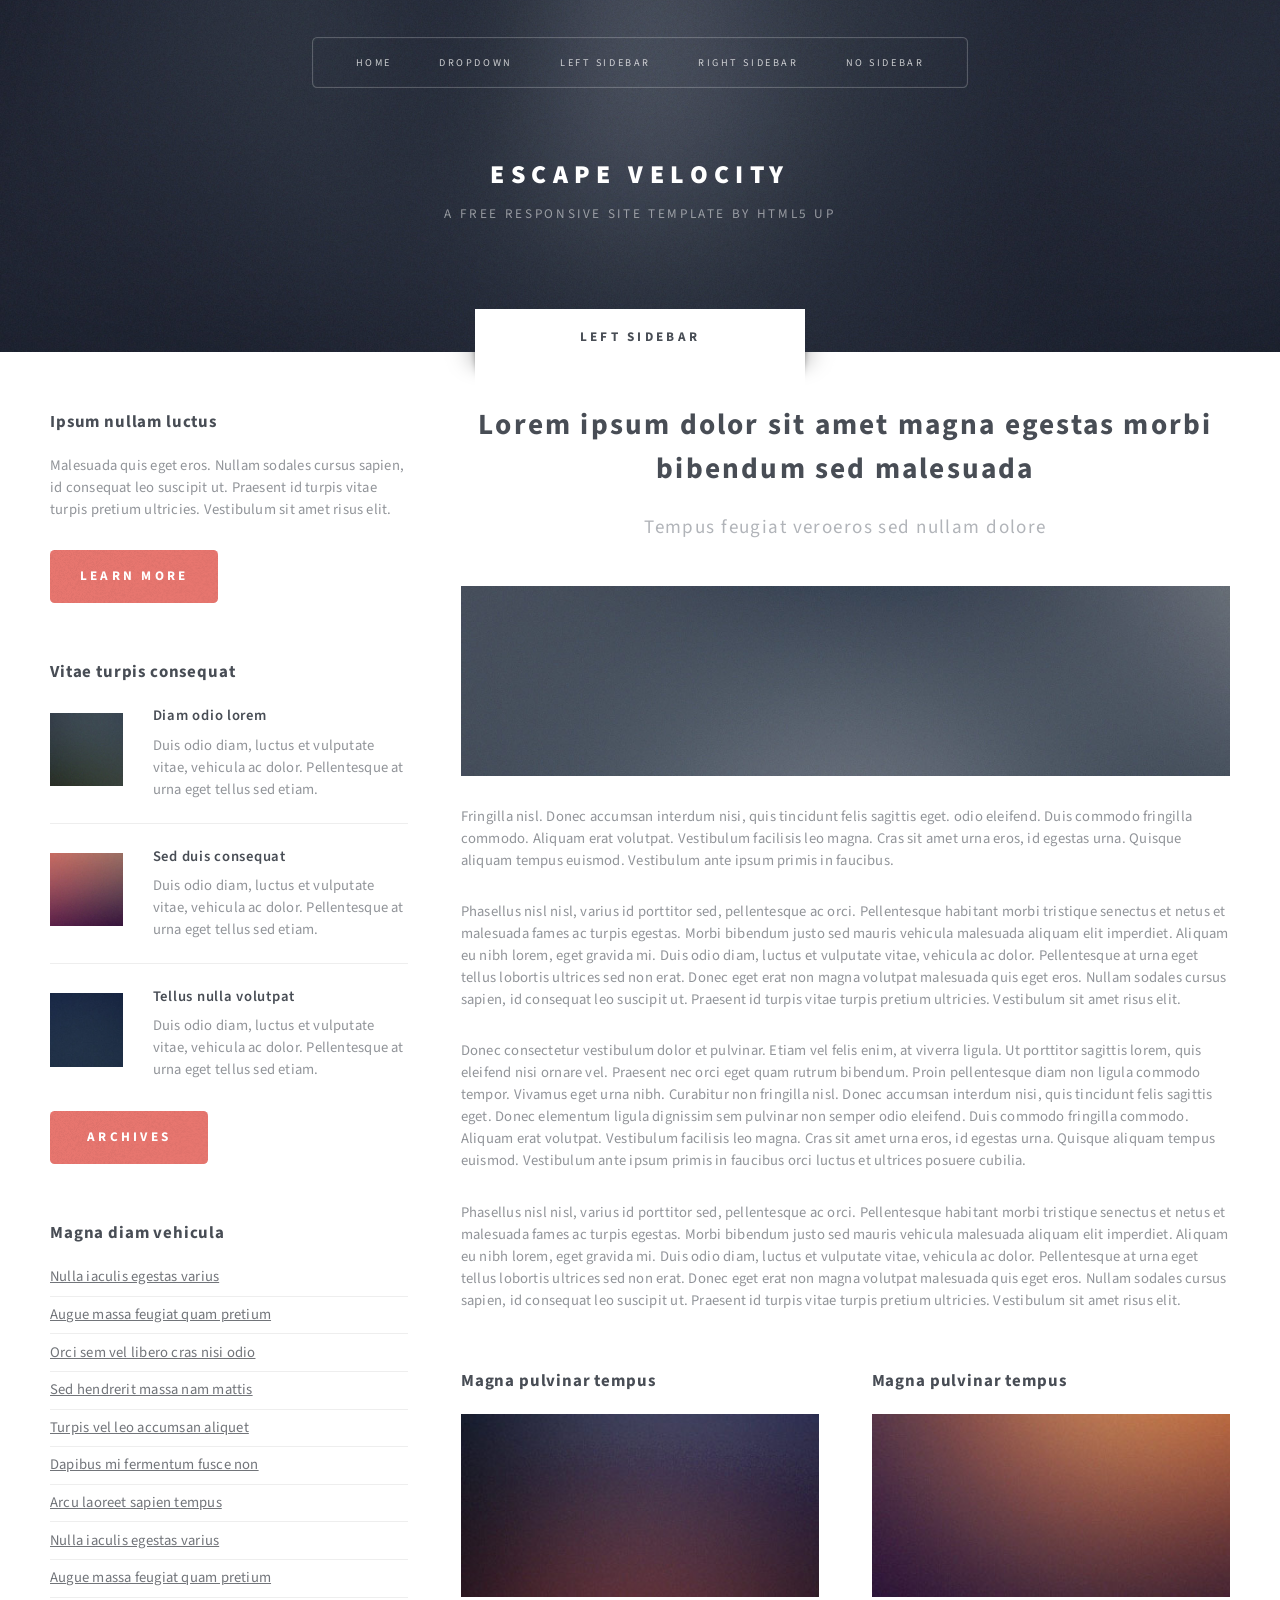
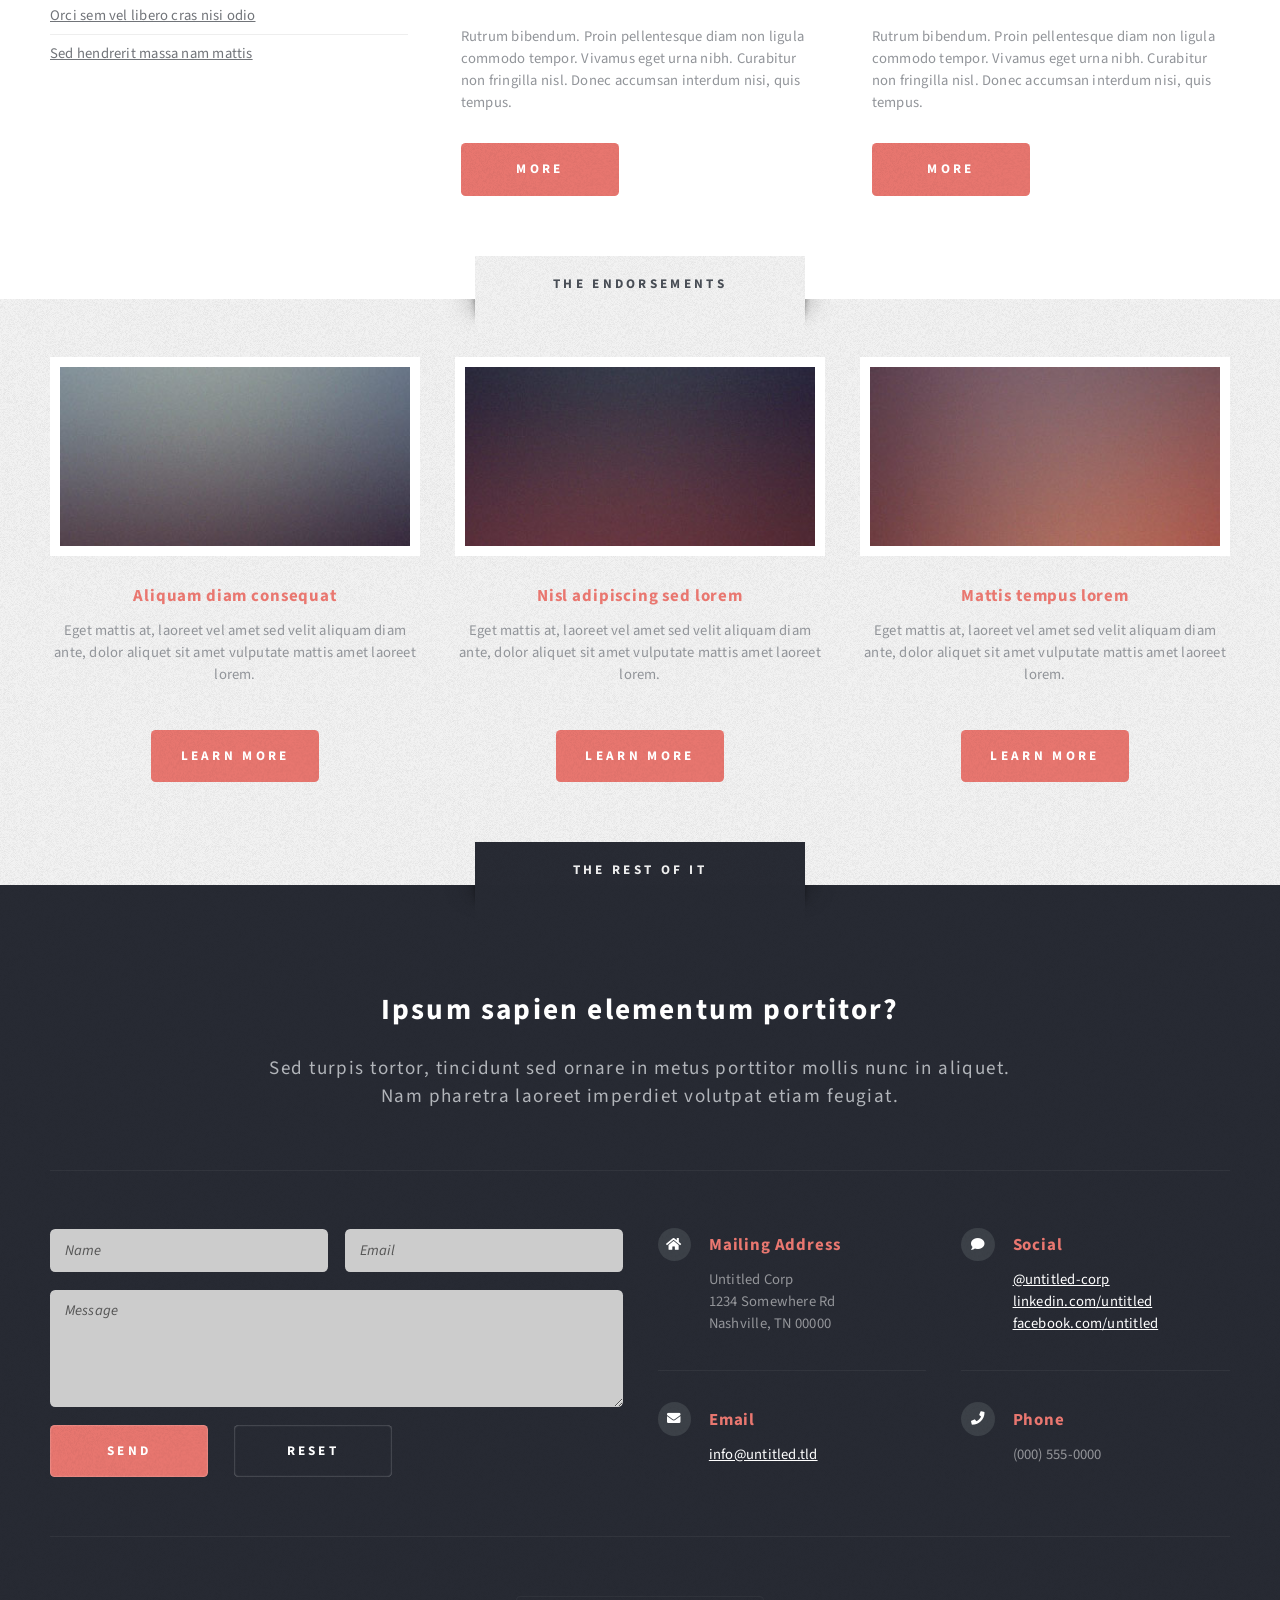
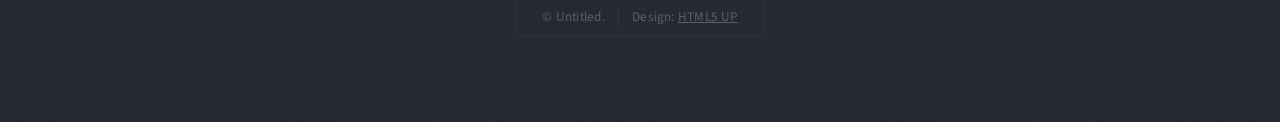
<file: left-sidebar.html>
<!DOCTYPE HTML>
<!--
	Escape Velocity by HTML5 UP
	html5up.net | @ajlkn
	Free for personal and commercial use under the CCA 3.0 license (html5up.net/license)
-->
<html>
	<head>
		<title>Left Sidebar - Escape Velocity by HTML5 UP</title>
		<meta charset="utf-8" />
		<meta name="viewport" content="width=device-width, initial-scale=1, user-scalable=no" />
		<link rel="stylesheet" href="assets/css/main.css" />
	</head>
	<body class="left-sidebar is-preload">
		<div id="page-wrapper">

			<!-- Header -->
				<section id="header" class="wrapper">

					<!-- Logo -->
						<div id="logo">
							<h1><a href="index.html">Escape Velocity</a></h1>
							<p>A free responsive site template by HTML5 UP</p>
						</div>

					<!-- Nav -->
						<nav id="nav">
							<ul>
								<li><a href="index.html">Home</a></li>
								<li>
									<a href="#">Dropdown</a>
									<ul>
										<li><a href="#">Lorem ipsum</a></li>
										<li><a href="#">Magna veroeros</a></li>
										<li><a href="#">Etiam nisl</a></li>
										<li>
											<a href="#">Sed consequat</a>
											<ul>
												<li><a href="#">Lorem dolor</a></li>
												<li><a href="#">Amet consequat</a></li>
												<li><a href="#">Magna phasellus</a></li>
												<li><a href="#">Etiam nisl</a></li>
												<li><a href="#">Sed feugiat</a></li>
											</ul>
										</li>
										<li><a href="#">Nisl tempus</a></li>
									</ul>
								</li>
								<li class="current"><a href="left-sidebar.html">Left Sidebar</a></li>
								<li><a href="right-sidebar.html">Right Sidebar</a></li>
								<li><a href="no-sidebar.html">No Sidebar</a></li>
							</ul>
						</nav>

				</section>

			<!-- Main -->
				<section id="main" class="wrapper style2">
					<div class="title">Left Sidebar</div>
					<div class="container">
						<div class="row gtr-150">
							<div class="col-4 col-12-medium">

								<!-- Sidebar -->
									<div id="sidebar">
										<section class="box">
											<header>
												<h2>Ipsum nullam luctus</h2>
											</header>
											<p>Malesuada quis eget eros. Nullam sodales cursus sapien, id consequat
											leo suscipit ut. Praesent id turpis vitae turpis pretium ultricies. Vestibulum sit
											amet risus elit.</p>
											<a href="#" class="button style1">Learn More</a>
										</section>
										<section class="box">
											<header>
												<h2>Vitae turpis consequat</h2>
											</header>
											<ul class="style2">
												<li>
													<article class="box post-excerpt">
														<a href="#" class="image left"><img src="images/pic08.jpg" alt="" /></a>
														<h3><a href="#">Diam odio lorem</a></h3>
														<p>Duis odio diam, luctus et vulputate vitae, vehicula ac dolor. Pellentesque at urna eget tellus sed etiam.</p>
													</article>
												</li>
												<li>
													<article class="box post-excerpt">
														<a href="#" class="image left"><img src="images/pic09.jpg" alt="" /></a>
														<h3><a href="#">Sed duis consequat</a></h3>
														<p>Duis odio diam, luctus et vulputate vitae, vehicula ac dolor. Pellentesque at urna eget tellus sed etiam.</p>
													</article>
												</li>
												<li>
													<article class="box post-excerpt">
														<a href="#" class="image left"><img src="images/pic10.jpg" alt="" /></a>
														<h3><a href="#">Tellus nulla volutpat</a></h3>
														<p>Duis odio diam, luctus et vulputate vitae, vehicula ac dolor. Pellentesque at urna eget tellus sed etiam.</p>
													</article>
												</li>
											</ul>
											<a href="#" class="button style1">Archives</a>
										</section>
										<section class="box">
											<header>
												<h2>Magna diam vehicula</h2>
											</header>
											<ul class="style3">
												<li><a href="#">Nulla iaculis egestas varius</a></li>
												<li><a href="#">Augue massa feugiat quam pretium</a></li>
												<li><a href="#">Orci sem vel libero cras nisi odio</a></li>
												<li><a href="#">Sed hendrerit massa nam mattis</a></li>
												<li><a href="#">Turpis vel leo accumsan aliquet</a></li>
												<li><a href="#">Dapibus mi fermentum fusce non</a></li>
												<li><a href="#">Arcu laoreet sapien tempus</a></li>
												<li><a href="#">Nulla iaculis egestas varius</a></li>
												<li><a href="#">Augue massa feugiat quam pretium</a></li>
												<li><a href="#">Orci sem vel libero cras nisi odio</a></li>
												<li><a href="#">Sed hendrerit massa nam mattis</a></li>
											</ul>
										</section>
									</div>

							</div>
							<div class="col-8 col-12-medium imp-medium">

								<!-- Content -->
									<div id="content">
										<article class="box post">
											<header class="style1">
												<h2>Lorem ipsum dolor sit amet magna egestas morbi bibendum sed malesuada</h2>
												<p>Tempus feugiat veroeros sed nullam dolore</p>
											</header>
											<a href="#" class="image featured">
												<img src="images/pic01.jpg" alt="" />
											</a>
											<p>Fringilla nisl. Donec accumsan interdum nisi, quis tincidunt felis sagittis eget.
											odio eleifend. Duis commodo fringilla commodo. Aliquam erat volutpat. Vestibulum
											facilisis leo magna. Cras sit amet urna eros, id egestas urna. Quisque aliquam
											tempus euismod. Vestibulum ante ipsum primis in faucibus.</p>
											<p>Phasellus nisl nisl, varius id porttitor sed, pellentesque ac orci. Pellentesque
											habitant morbi tristique senectus et netus et malesuada fames ac turpis egestas. Morbi
											bibendum justo sed mauris vehicula malesuada aliquam elit imperdiet. Aliquam eu nibh
											lorem, eget gravida mi. Duis odio diam, luctus et vulputate vitae, vehicula ac dolor.
											Pellentesque at urna eget tellus lobortis ultrices sed non erat. Donec eget erat non
											magna volutpat malesuada quis eget eros. Nullam sodales cursus sapien, id consequat
											leo suscipit ut. Praesent id turpis vitae turpis pretium ultricies. Vestibulum sit
											amet risus elit.</p>
											<p>Donec consectetur vestibulum dolor et pulvinar. Etiam vel felis enim, at viverra
											ligula. Ut porttitor sagittis lorem, quis eleifend nisi ornare vel. Praesent nec orci
											eget quam rutrum bibendum. Proin pellentesque diam non ligula commodo tempor. Vivamus
											eget urna nibh. Curabitur non fringilla nisl. Donec accumsan interdum nisi, quis
											tincidunt felis sagittis eget. Donec elementum ligula dignissim sem pulvinar non semper
											odio eleifend. Duis commodo fringilla commodo. Aliquam erat volutpat. Vestibulum
											facilisis leo magna. Cras sit amet urna eros, id egestas urna. Quisque aliquam
											tempus euismod. Vestibulum ante ipsum primis in faucibus orci luctus et ultrices
											posuere cubilia.</p>
											<p>Phasellus nisl nisl, varius id porttitor sed, pellentesque ac orci. Pellentesque
											habitant morbi tristique senectus et netus et malesuada fames ac turpis egestas. Morbi
											bibendum justo sed mauris vehicula malesuada aliquam elit imperdiet. Aliquam eu nibh
											lorem, eget gravida mi. Duis odio diam, luctus et vulputate vitae, vehicula ac dolor.
											Pellentesque at urna eget tellus lobortis ultrices sed non erat. Donec eget erat non
											magna volutpat malesuada quis eget eros. Nullam sodales cursus sapien, id consequat
											leo suscipit ut. Praesent id turpis vitae turpis pretium ultricies. Vestibulum sit
											amet risus elit.</p>
										</article>
										<div class="row gtr-150">
											<div class="col-6 col-12-small">
												<section class="box">
													<header>
														<h2>Magna pulvinar tempus</h2>
													</header>
													<a href="#" class="image featured"><img src="images/pic05.jpg" alt="" /></a>
													<p>Rutrum bibendum. Proin pellentesque diam non ligula commodo tempor. Vivamus
													eget urna nibh. Curabitur non fringilla nisl. Donec accumsan interdum nisi, quis
													tempus.</p>
													<a href="#" class="button style1">More</a>
												</section>
											</div>
											<div class="col-6 col-12-small">
												<section class="box">
													<header>
														<h2>Magna pulvinar tempus</h2>
													</header>
													<a href="#" class="image featured"><img src="images/pic06.jpg" alt="" /></a>
													<p>Rutrum bibendum. Proin pellentesque diam non ligula commodo tempor. Vivamus
													eget urna nibh. Curabitur non fringilla nisl. Donec accumsan interdum nisi, quis
													tempus.</p>
													<a href="#" class="button style1">More</a>
												</section>
											</div>
										</div>
									</div>

							</div>
						</div>
					</div>
				</section>

			<!-- Highlights -->
				<section id="highlights" class="wrapper style3">
					<div class="title">The Endorsements</div>
					<div class="container">
						<div class="row aln-center">
							<div class="col-4 col-12-medium">
								<section class="highlight">
									<a href="#" class="image featured"><img src="images/pic02.jpg" alt="" /></a>
									<h3><a href="#">Aliquam diam consequat</a></h3>
									<p>Eget mattis at, laoreet vel amet sed velit aliquam diam ante, dolor aliquet sit amet vulputate mattis amet laoreet lorem.</p>
									<ul class="actions">
										<li><a href="#" class="button style1">Learn More</a></li>
									</ul>
								</section>
							</div>
							<div class="col-4 col-12-medium">
								<section class="highlight">
									<a href="#" class="image featured"><img src="images/pic03.jpg" alt="" /></a>
									<h3><a href="#">Nisl adipiscing sed lorem</a></h3>
									<p>Eget mattis at, laoreet vel amet sed velit aliquam diam ante, dolor aliquet sit amet vulputate mattis amet laoreet lorem.</p>
									<ul class="actions">
										<li><a href="#" class="button style1">Learn More</a></li>
									</ul>
								</section>
							</div>
							<div class="col-4 col-12-medium">
								<section class="highlight">
									<a href="#" class="image featured"><img src="images/pic04.jpg" alt="" /></a>
									<h3><a href="#">Mattis tempus lorem</a></h3>
									<p>Eget mattis at, laoreet vel amet sed velit aliquam diam ante, dolor aliquet sit amet vulputate mattis amet laoreet lorem.</p>
									<ul class="actions">
										<li><a href="#" class="button style1">Learn More</a></li>
									</ul>
								</section>
							</div>
						</div>
					</div>
				</section>

			<!-- Footer -->
				<section id="footer" class="wrapper">
					<div class="title">The Rest Of It</div>
					<div class="container">
						<header class="style1">
							<h2>Ipsum sapien elementum portitor?</h2>
							<p>
								Sed turpis tortor, tincidunt sed ornare in metus porttitor mollis nunc in aliquet.<br />
								Nam pharetra laoreet imperdiet volutpat etiam feugiat.
							</p>
						</header>
						<div class="row">
							<div class="col-6 col-12-medium">

								<!-- Contact Form -->
									<section>
										<form method="post" action="#">
											<div class="row gtr-50">
												<div class="col-6 col-12-small">
													<input type="text" name="name" id="contact-name" placeholder="Name" />
												</div>
												<div class="col-6 col-12-small">
													<input type="text" name="email" id="contact-email" placeholder="Email" />
												</div>
												<div class="col-12">
													<textarea name="message" id="contact-message" placeholder="Message" rows="4"></textarea>
												</div>
												<div class="col-12">
													<ul class="actions">
														<li><input type="submit" class="style1" value="Send" /></li>
														<li><input type="reset" class="style2" value="Reset" /></li>
													</ul>
												</div>
											</div>
										</form>
									</section>

							</div>
							<div class="col-6 col-12-medium">

								<!-- Contact -->
									<section class="feature-list small">
										<div class="row">
											<div class="col-6 col-12-small">
												<section>
													<h3 class="icon solid fa-home">Mailing Address</h3>
													<p>
														Untitled Corp<br />
														1234 Somewhere Rd<br />
														Nashville, TN 00000
													</p>
												</section>
											</div>
											<div class="col-6 col-12-small">
												<section>
													<h3 class="icon solid fa-comment">Social</h3>
													<p>
														<a href="#">@untitled-corp</a><br />
														<a href="#">linkedin.com/untitled</a><br />
														<a href="#">facebook.com/untitled</a>
													</p>
												</section>
											</div>
											<div class="col-6 col-12-small">
												<section>
													<h3 class="icon solid fa-envelope">Email</h3>
													<p>
														<a href="#">info@untitled.tld</a>
													</p>
												</section>
											</div>
											<div class="col-6 col-12-small">
												<section>
													<h3 class="icon solid fa-phone">Phone</h3>
													<p>
														(000) 555-0000
													</p>
												</section>
											</div>
										</div>
									</section>

							</div>
						</div>
						<div id="copyright">
							<ul>
								<li>&copy; Untitled.</li><li>Design: <a href="http://html5up.net">HTML5 UP</a></li>
							</ul>
						</div>
					</div>
				</section>

		</div>

		<!-- Scripts -->
			<script src="assets/js/jquery.min.js"></script>
			<script src="assets/js/jquery.dropotron.min.js"></script>
			<script src="assets/js/browser.min.js"></script>
			<script src="assets/js/breakpoints.min.js"></script>
			<script src="assets/js/util.js"></script>
			<script src="assets/js/main.js"></script>

	</body>
</html>
</file>
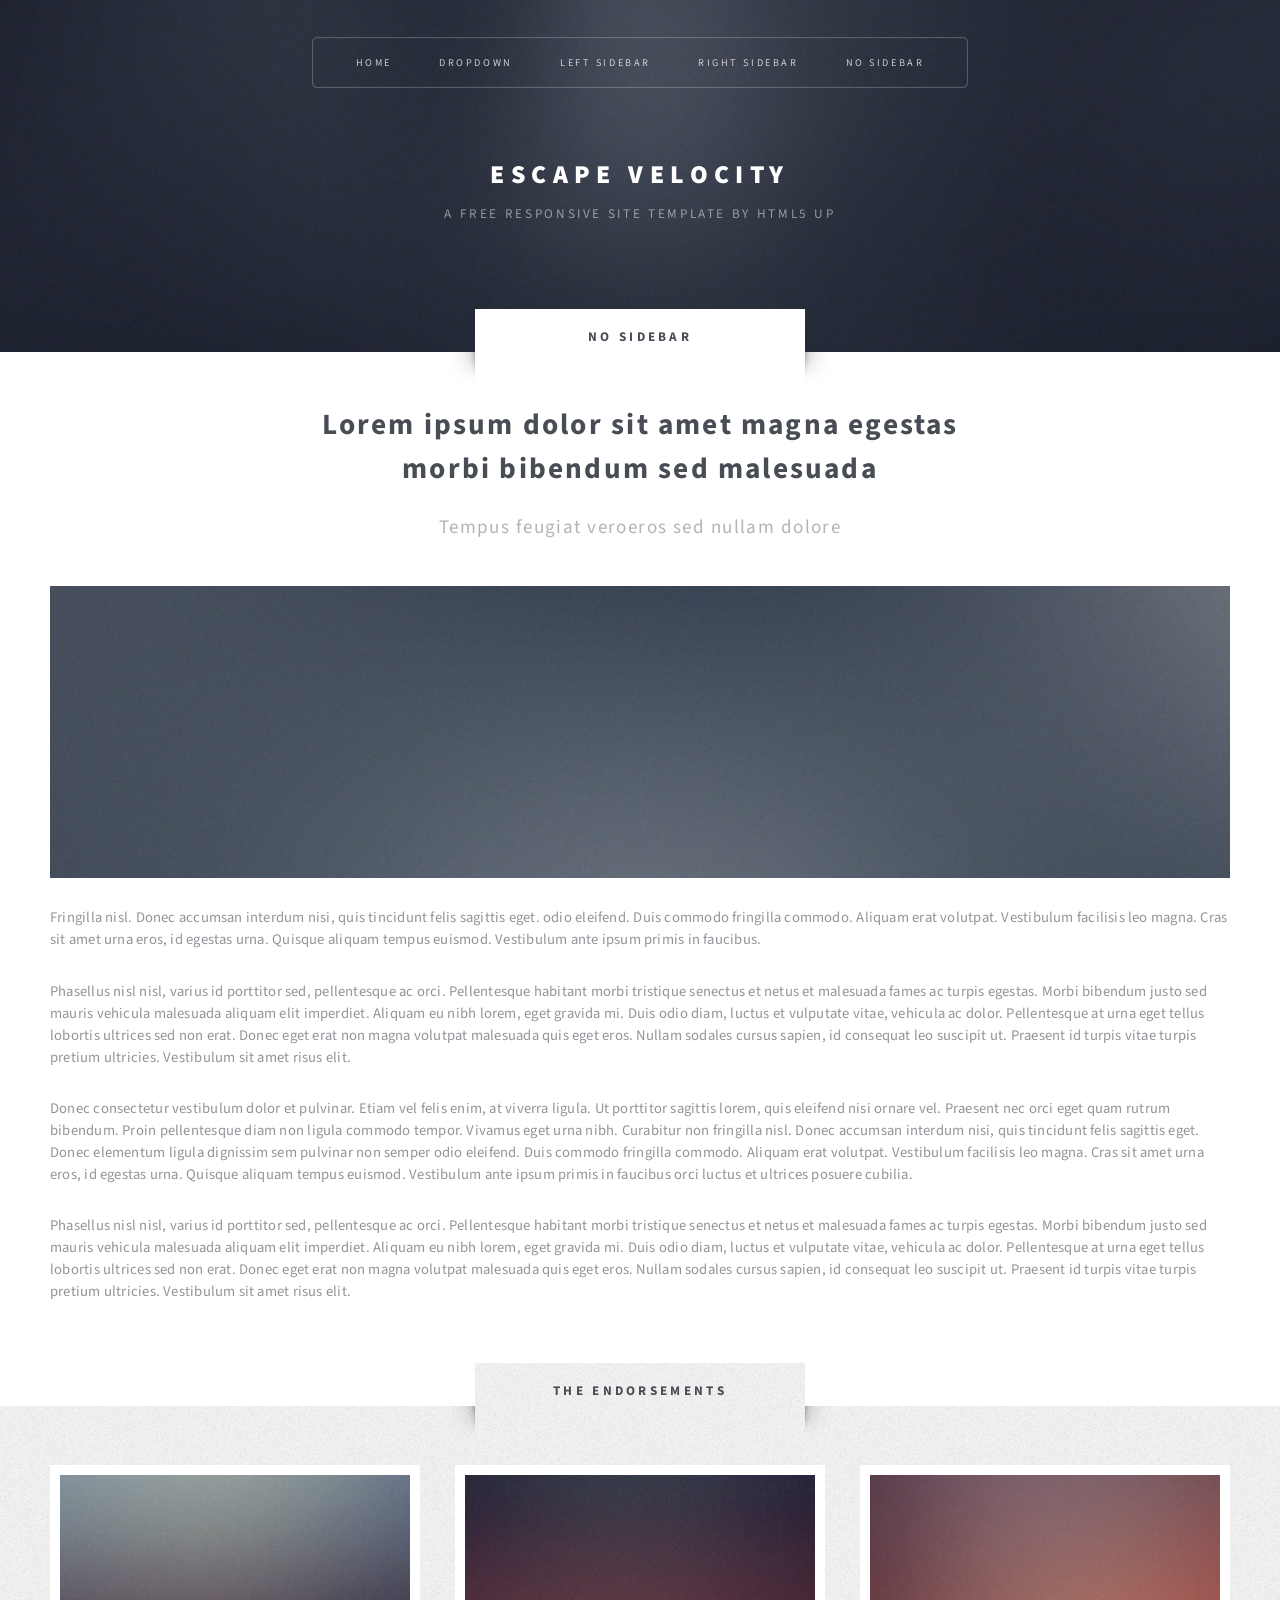
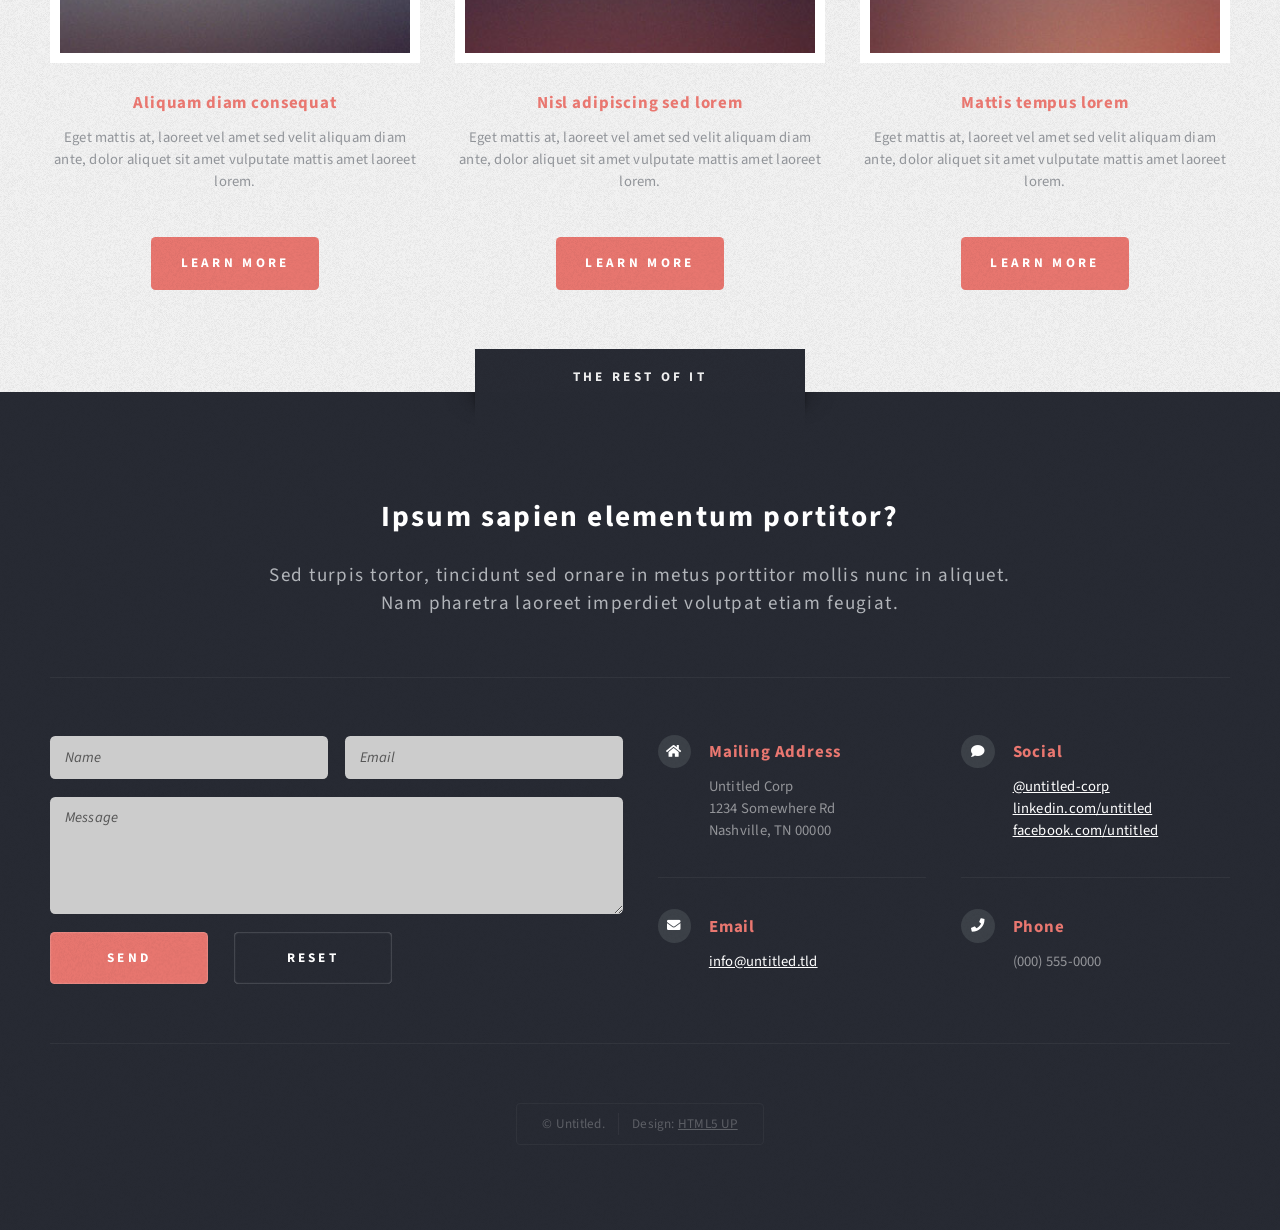
<file: no-sidebar.html>
<!DOCTYPE HTML>
<!--
	Escape Velocity by HTML5 UP
	html5up.net | @ajlkn
	Free for personal and commercial use under the CCA 3.0 license (html5up.net/license)
-->
<html>
	<head>
		<title>No Sidebar - Escape Velocity by HTML5 UP</title>
		<meta charset="utf-8" />
		<meta name="viewport" content="width=device-width, initial-scale=1, user-scalable=no" />
		<link rel="stylesheet" href="assets/css/main.css" />
	</head>
	<body class="no-sidebar is-preload">
		<div id="page-wrapper">

			<!-- Header -->
				<section id="header" class="wrapper">

					<!-- Logo -->
						<div id="logo">
							<h1><a href="index.html">Escape Velocity</a></h1>
							<p>A free responsive site template by HTML5 UP</p>
						</div>

					<!-- Nav -->
						<nav id="nav">
							<ul>
								<li><a href="index.html">Home</a></li>
								<li>
									<a href="#">Dropdown</a>
									<ul>
										<li><a href="#">Lorem ipsum</a></li>
										<li><a href="#">Magna veroeros</a></li>
										<li><a href="#">Etiam nisl</a></li>
										<li>
											<a href="#">Sed consequat</a>
											<ul>
												<li><a href="#">Lorem dolor</a></li>
												<li><a href="#">Amet consequat</a></li>
												<li><a href="#">Magna phasellus</a></li>
												<li><a href="#">Etiam nisl</a></li>
												<li><a href="#">Sed feugiat</a></li>
											</ul>
										</li>
										<li><a href="#">Nisl tempus</a></li>
									</ul>
								</li>
								<li><a href="left-sidebar.html">Left Sidebar</a></li>
								<li><a href="right-sidebar.html">Right Sidebar</a></li>
								<li class="current"><a href="no-sidebar.html">No Sidebar</a></li>
							</ul>
						</nav>

				</section>

			<!-- Main -->
				<div id="main" class="wrapper style2">
					<div class="title">No Sidebar</div>
					<div class="container">

						<!-- Content -->
							<div id="content">
								<article class="box post">
									<header class="style1">
										<h2>Lorem ipsum dolor sit amet magna egestas<br class="mobile-hide" />
										morbi bibendum sed malesuada</h2>
										<p>Tempus feugiat veroeros sed nullam dolore</p>
									</header>
									<a href="#" class="image featured">
										<img src="images/pic01.jpg" alt="" />
									</a>
									<p>Fringilla nisl. Donec accumsan interdum nisi, quis tincidunt felis sagittis eget.
									odio eleifend. Duis commodo fringilla commodo. Aliquam erat volutpat. Vestibulum
									facilisis leo magna. Cras sit amet urna eros, id egestas urna. Quisque aliquam
									tempus euismod. Vestibulum ante ipsum primis in faucibus.</p>
									<p>Phasellus nisl nisl, varius id porttitor sed, pellentesque ac orci. Pellentesque
									habitant morbi tristique senectus et netus et malesuada fames ac turpis egestas. Morbi
									bibendum justo sed mauris vehicula malesuada aliquam elit imperdiet. Aliquam eu nibh
									lorem, eget gravida mi. Duis odio diam, luctus et vulputate vitae, vehicula ac dolor.
									Pellentesque at urna eget tellus lobortis ultrices sed non erat. Donec eget erat non
									magna volutpat malesuada quis eget eros. Nullam sodales cursus sapien, id consequat
									leo suscipit ut. Praesent id turpis vitae turpis pretium ultricies. Vestibulum sit
									amet risus elit.</p>
									<p>Donec consectetur vestibulum dolor et pulvinar. Etiam vel felis enim, at viverra
									ligula. Ut porttitor sagittis lorem, quis eleifend nisi ornare vel. Praesent nec orci
									eget quam rutrum bibendum. Proin pellentesque diam non ligula commodo tempor. Vivamus
									eget urna nibh. Curabitur non fringilla nisl. Donec accumsan interdum nisi, quis
									tincidunt felis sagittis eget. Donec elementum ligula dignissim sem pulvinar non semper
									odio eleifend. Duis commodo fringilla commodo. Aliquam erat volutpat. Vestibulum
									facilisis leo magna. Cras sit amet urna eros, id egestas urna. Quisque aliquam
									tempus euismod. Vestibulum ante ipsum primis in faucibus orci luctus et ultrices
									posuere cubilia.</p>
									<p>Phasellus nisl nisl, varius id porttitor sed, pellentesque ac orci. Pellentesque
									habitant morbi tristique senectus et netus et malesuada fames ac turpis egestas. Morbi
									bibendum justo sed mauris vehicula malesuada aliquam elit imperdiet. Aliquam eu nibh
									lorem, eget gravida mi. Duis odio diam, luctus et vulputate vitae, vehicula ac dolor.
									Pellentesque at urna eget tellus lobortis ultrices sed non erat. Donec eget erat non
									magna volutpat malesuada quis eget eros. Nullam sodales cursus sapien, id consequat
									leo suscipit ut. Praesent id turpis vitae turpis pretium ultricies. Vestibulum sit
									amet risus elit.</p>
								</article>
							</div>

					</div>
				</div>

			<!-- Highlights -->
				<section id="highlights" class="wrapper style3">
					<div class="title">The Endorsements</div>
					<div class="container">
						<div class="row aln-center">
							<div class="col-4 col-12-medium">
								<section class="highlight">
									<a href="#" class="image featured"><img src="images/pic02.jpg" alt="" /></a>
									<h3><a href="#">Aliquam diam consequat</a></h3>
									<p>Eget mattis at, laoreet vel amet sed velit aliquam diam ante, dolor aliquet sit amet vulputate mattis amet laoreet lorem.</p>
									<ul class="actions">
										<li><a href="#" class="button style1">Learn More</a></li>
									</ul>
								</section>
							</div>
							<div class="col-4 col-12-medium">
								<section class="highlight">
									<a href="#" class="image featured"><img src="images/pic03.jpg" alt="" /></a>
									<h3><a href="#">Nisl adipiscing sed lorem</a></h3>
									<p>Eget mattis at, laoreet vel amet sed velit aliquam diam ante, dolor aliquet sit amet vulputate mattis amet laoreet lorem.</p>
									<ul class="actions">
										<li><a href="#" class="button style1">Learn More</a></li>
									</ul>
								</section>
							</div>
							<div class="col-4 col-12-medium">
								<section class="highlight">
									<a href="#" class="image featured"><img src="images/pic04.jpg" alt="" /></a>
									<h3><a href="#">Mattis tempus lorem</a></h3>
									<p>Eget mattis at, laoreet vel amet sed velit aliquam diam ante, dolor aliquet sit amet vulputate mattis amet laoreet lorem.</p>
									<ul class="actions">
										<li><a href="#" class="button style1">Learn More</a></li>
									</ul>
								</section>
							</div>
						</div>
					</div>
				</section>

			<!-- Footer -->
				<section id="footer" class="wrapper">
					<div class="title">The Rest Of It</div>
					<div class="container">
						<header class="style1">
							<h2>Ipsum sapien elementum portitor?</h2>
							<p>
								Sed turpis tortor, tincidunt sed ornare in metus porttitor mollis nunc in aliquet.<br />
								Nam pharetra laoreet imperdiet volutpat etiam feugiat.
							</p>
						</header>
						<div class="row">
							<div class="col-6 col-12-medium">

								<!-- Contact Form -->
									<section>
										<form method="post" action="#">
											<div class="row gtr-50">
												<div class="col-6 col-12-small">
													<input type="text" name="name" id="contact-name" placeholder="Name" />
												</div>
												<div class="col-6 col-12-small">
													<input type="text" name="email" id="contact-email" placeholder="Email" />
												</div>
												<div class="col-12">
													<textarea name="message" id="contact-message" placeholder="Message" rows="4"></textarea>
												</div>
												<div class="col-12">
													<ul class="actions">
														<li><input type="submit" class="style1" value="Send" /></li>
														<li><input type="reset" class="style2" value="Reset" /></li>
													</ul>
												</div>
											</div>
										</form>
									</section>

							</div>
							<div class="col-6 col-12-medium">

								<!-- Contact -->
									<section class="feature-list small">
										<div class="row">
											<div class="col-6 col-12-small">
												<section>
													<h3 class="icon solid fa-home">Mailing Address</h3>
													<p>
														Untitled Corp<br />
														1234 Somewhere Rd<br />
														Nashville, TN 00000
													</p>
												</section>
											</div>
											<div class="col-6 col-12-small">
												<section>
													<h3 class="icon solid fa-comment">Social</h3>
													<p>
														<a href="#">@untitled-corp</a><br />
														<a href="#">linkedin.com/untitled</a><br />
														<a href="#">facebook.com/untitled</a>
													</p>
												</section>
											</div>
											<div class="col-6 col-12-small">
												<section>
													<h3 class="icon solid fa-envelope">Email</h3>
													<p>
														<a href="#">info@untitled.tld</a>
													</p>
												</section>
											</div>
											<div class="col-6 col-12-small">
												<section>
													<h3 class="icon solid fa-phone">Phone</h3>
													<p>
														(000) 555-0000
													</p>
												</section>
											</div>
										</div>
									</section>

							</div>
						</div>
						<div id="copyright">
							<ul>
								<li>&copy; Untitled.</li><li>Design: <a href="http://html5up.net">HTML5 UP</a></li>
							</ul>
						</div>
					</div>
				</section>

		</div>

		<!-- Scripts -->
			<script src="assets/js/jquery.min.js"></script>
			<script src="assets/js/jquery.dropotron.min.js"></script>
			<script src="assets/js/browser.min.js"></script>
			<script src="assets/js/breakpoints.min.js"></script>
			<script src="assets/js/util.js"></script>
			<script src="assets/js/main.js"></script>

	</body>
</html>
</file>
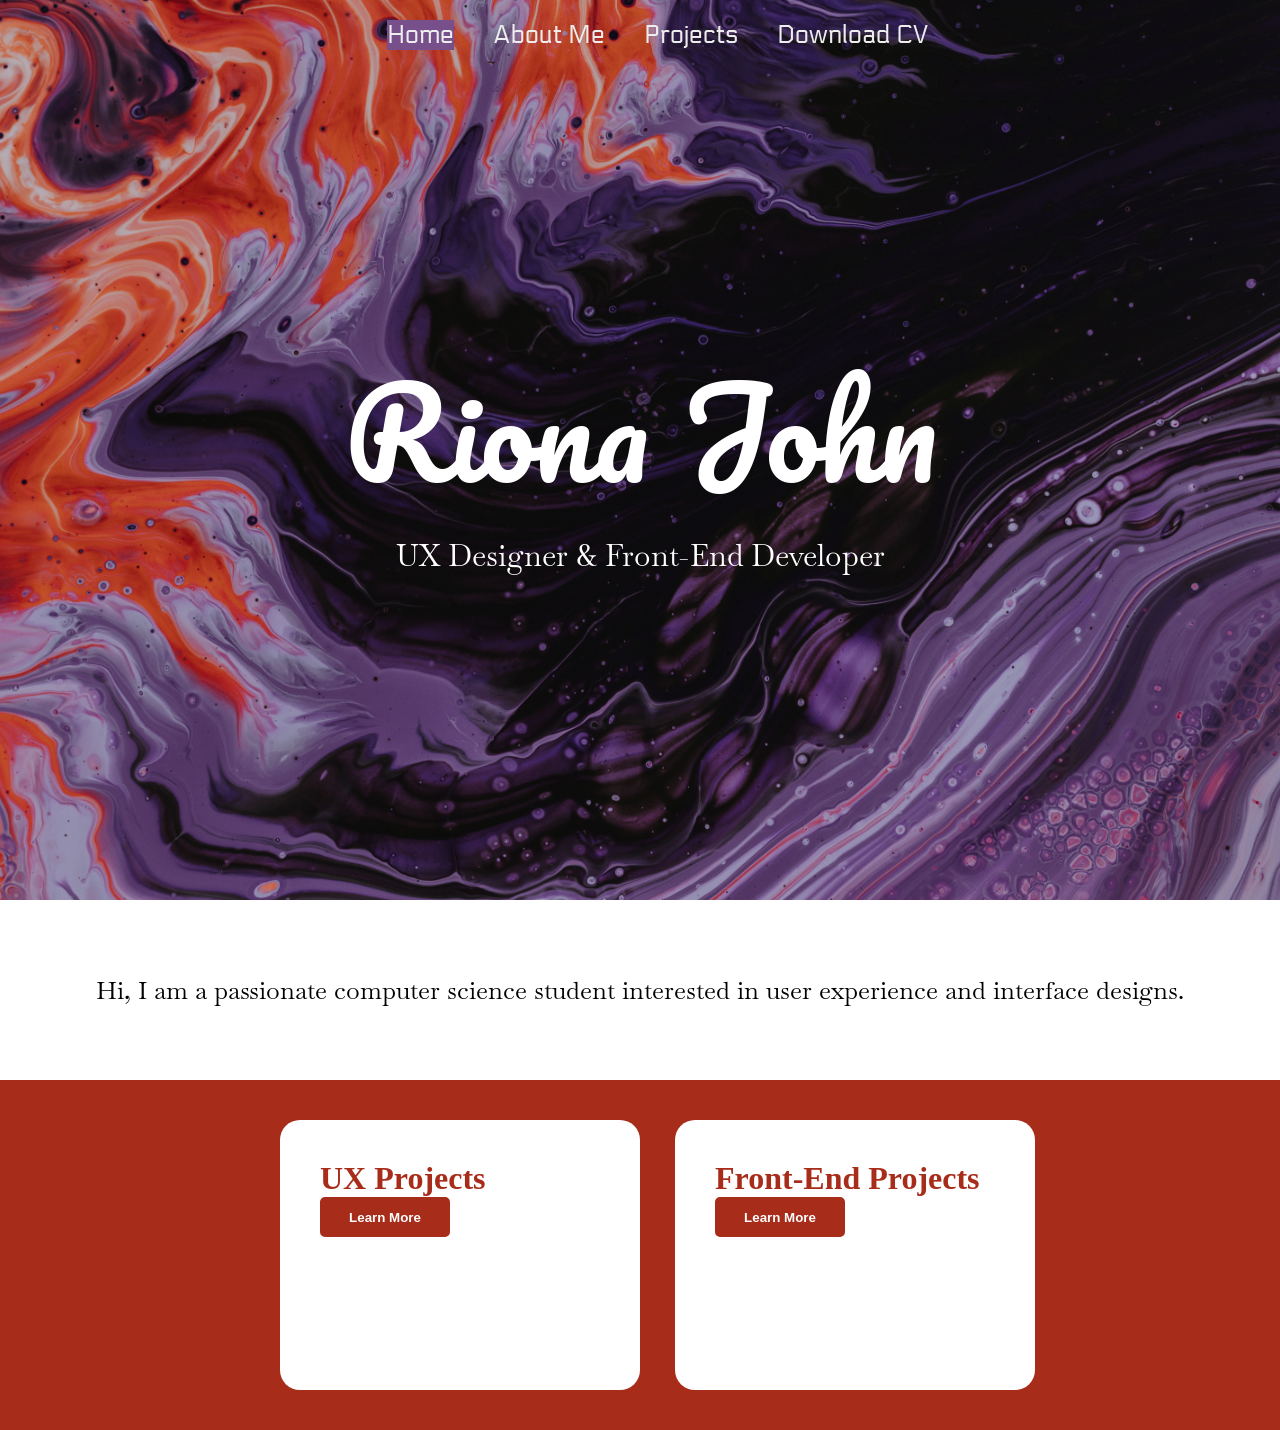
<file: portfolio.html>
<!DOCTYPE html>
<html lang="en">
  <head>
    <meta charset="utf-8" />
    <meta name="copyright" content="Riona John">
    <link rel="icon" href="assets/icons/favicon.ico" />
    <meta
      name="viewport"
      content="width=device-width, initial-scale=1, shrink-to-fit=no"
    />
    <meta http-equiv="X-UA-Compatible" content="IE=edge" />
    <meta name="description" content="Riona John's Portfolio" />
    <link rel="stylesheet" href="assets/styles/style.css" type="text/css" />
    <title>Riona John</title>
  </head>
  <body>
    <header class="header">
      <!-- <a href="" class="logo">Logo Insert.</a> -->

      <nav class="navbar">
        <a href="" class="active">Home</a>
        <a href="#about-me">About Me</a>
        <a href="projects">Projects</a>
        <a
          href="assets/current-cv/Riona John CV.pdf"
          target="_blank"
          rel="noreferrer"
          >Download CV</a
        >
      </nav>
    </header>

    <div class="home">
      <div class="home-content" id="home">
        Riona John
        <p>UX Designer & Front-End Developer</p>
      </div>
    </div>

    <div class="aboutMeContainer">
      <div class="aboutMeDescription" id="about-me">
        <p>
          Hi, I am a passionate computer science student interested in user
          experience and interface designs.
        </p>
      </div>
    </div>

    <div class="projectsContainer" id="projects">
      <div class="typeOfProjectCard">
        <h1>UX Projects</h1>
        <button class="learnMore">Learn More</button>
      </div>

      <div class="typeOfProjectCard">
        <h1>Front-End Projects</h1>
        <button class="learnMore">Learn More</button>
      </div>
    </div>
  </body>
</html>
</file>
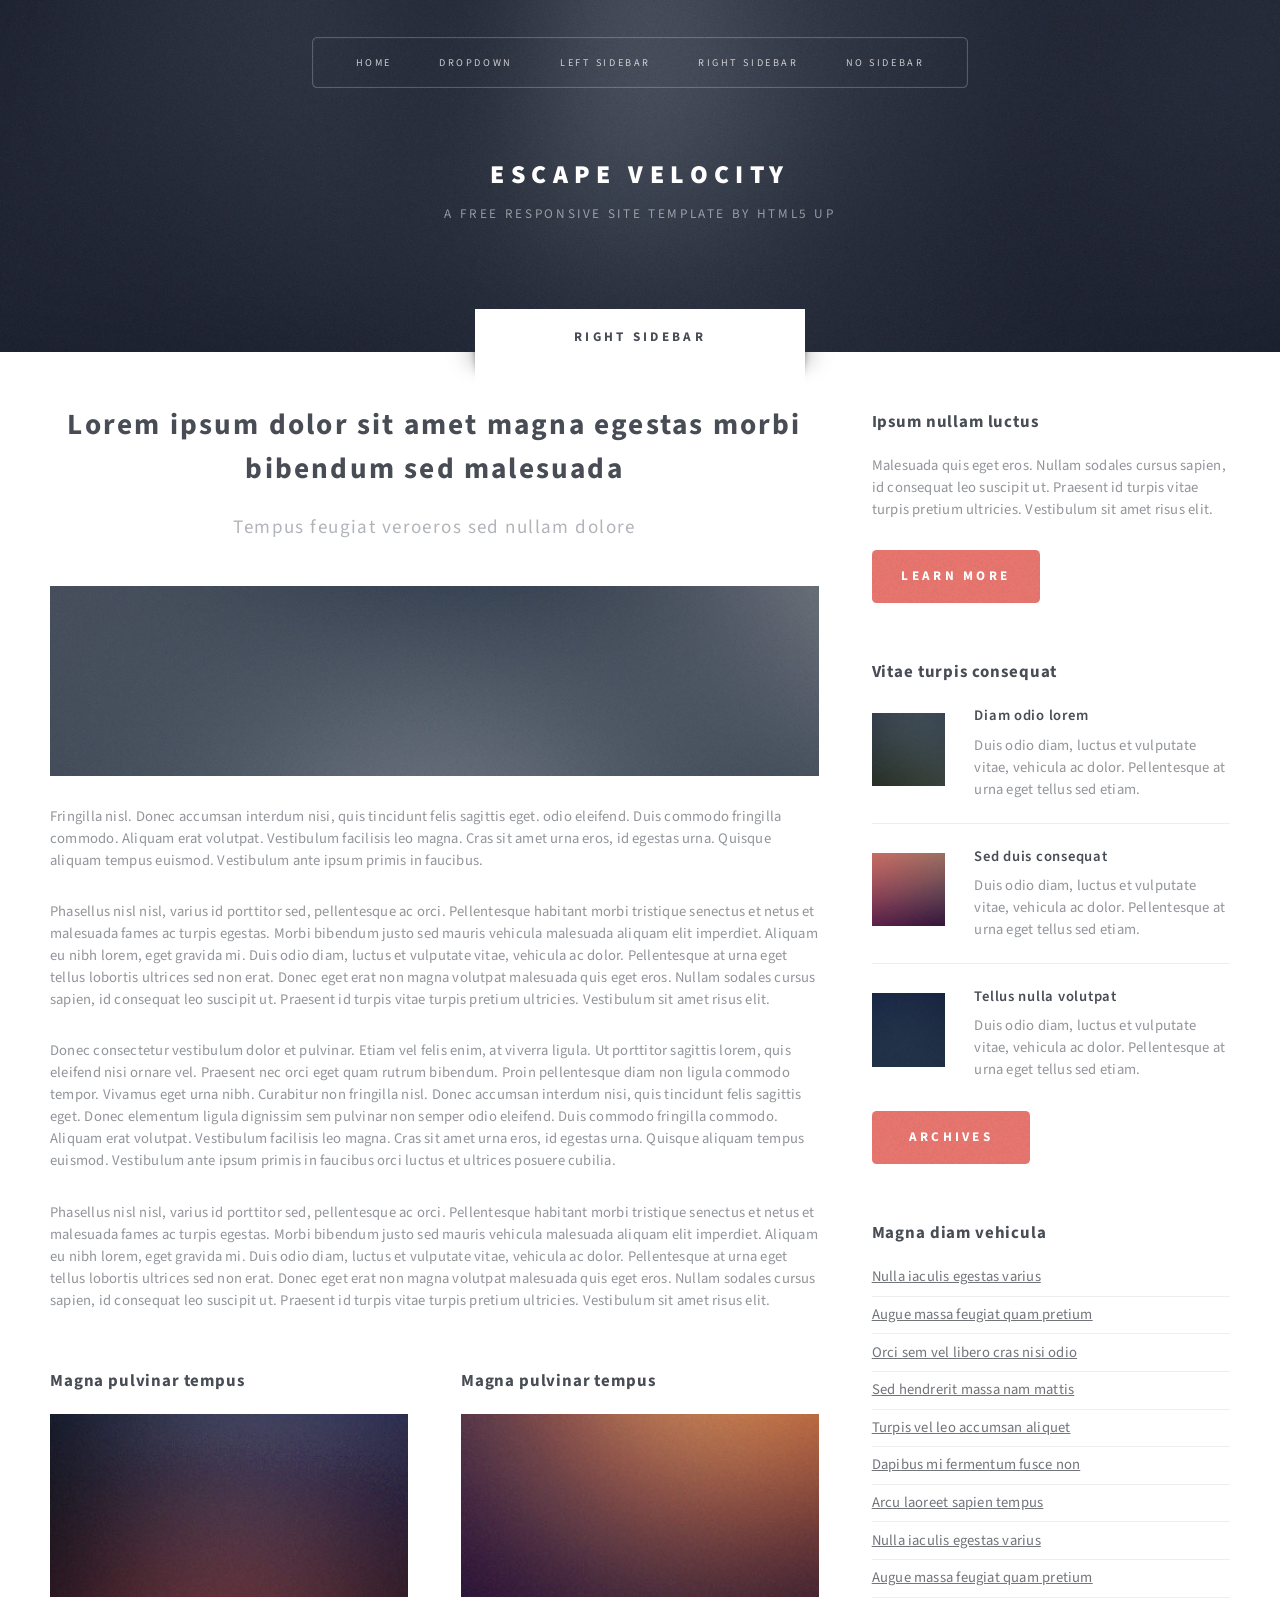
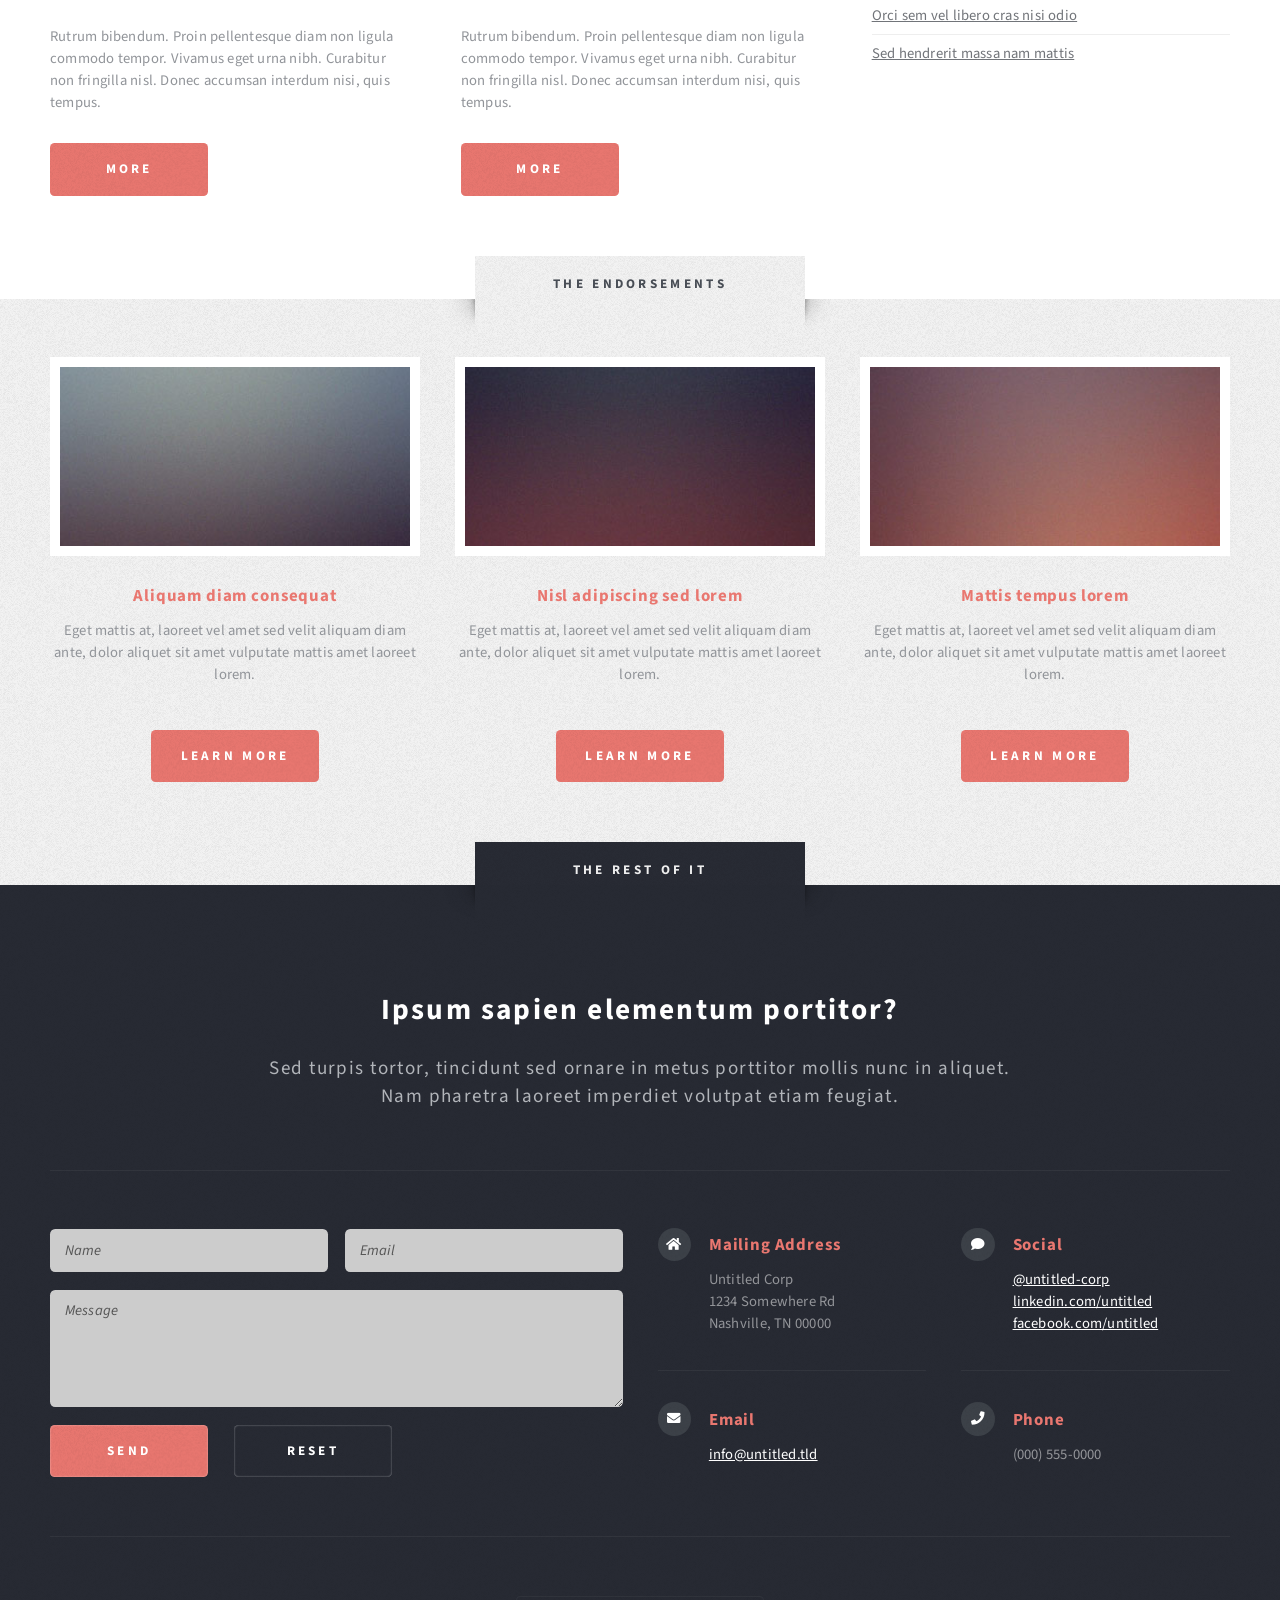
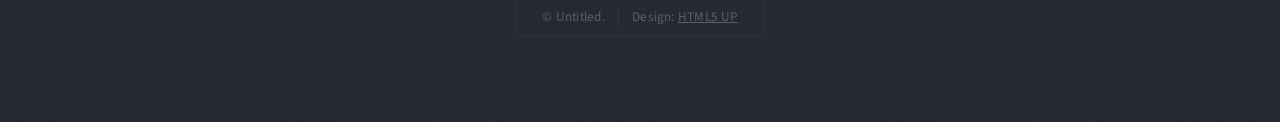
<file: right-sidebar.html>
<!DOCTYPE HTML>
<!--
	Escape Velocity by HTML5 UP
	html5up.net | @ajlkn
	Free for personal and commercial use under the CCA 3.0 license (html5up.net/license)
-->
<html>
	<head>
		<title>Right Sidebar - Escape Velocity by HTML5 UP</title>
		<meta charset="utf-8" />
		<meta name="viewport" content="width=device-width, initial-scale=1, user-scalable=no" />
		<link rel="stylesheet" href="assets/css/main.css" />
	</head>
	<body class="right-sidebar is-preload">
		<div id="page-wrapper">

			<!-- Header -->
				<section id="header" class="wrapper">

					<!-- Logo -->
						<div id="logo">
							<h1><a href="index.html">Escape Velocity</a></h1>
							<p>A free responsive site template by HTML5 UP</p>
						</div>

					<!-- Nav -->
						<nav id="nav">
							<ul>
								<li><a href="index.html">Home</a></li>
								<li>
									<a href="#">Dropdown</a>
									<ul>
										<li><a href="#">Lorem ipsum</a></li>
										<li><a href="#">Magna veroeros</a></li>
										<li><a href="#">Etiam nisl</a></li>
										<li>
											<a href="#">Sed consequat</a>
											<ul>
												<li><a href="#">Lorem dolor</a></li>
												<li><a href="#">Amet consequat</a></li>
												<li><a href="#">Magna phasellus</a></li>
												<li><a href="#">Etiam nisl</a></li>
												<li><a href="#">Sed feugiat</a></li>
											</ul>
										</li>
										<li><a href="#">Nisl tempus</a></li>
									</ul>
								</li>
								<li><a href="left-sidebar.html">Left Sidebar</a></li>
								<li class="current"><a href="right-sidebar.html">Right Sidebar</a></li>
								<li><a href="no-sidebar.html">No Sidebar</a></li>
							</ul>
						</nav>

				</section>

			<!-- Main -->
				<section id="main" class="wrapper style2">
					<div class="title">Right Sidebar</div>
					<div class="container">
						<div class="row gtr-150">
							<div class="col-8 col-12-medium">

								<!-- Content -->
									<div id="content">
										<article class="box post">
											<header class="style1">
												<h2>Lorem ipsum dolor sit amet magna egestas morbi bibendum sed malesuada</h2>
												<p>Tempus feugiat veroeros sed nullam dolore</p>
											</header>
											<a href="#" class="image featured">
												<img src="images/pic01.jpg" alt="" />
											</a>
											<p>Fringilla nisl. Donec accumsan interdum nisi, quis tincidunt felis sagittis eget.
											odio eleifend. Duis commodo fringilla commodo. Aliquam erat volutpat. Vestibulum
											facilisis leo magna. Cras sit amet urna eros, id egestas urna. Quisque aliquam
											tempus euismod. Vestibulum ante ipsum primis in faucibus.</p>
											<p>Phasellus nisl nisl, varius id porttitor sed, pellentesque ac orci. Pellentesque
											habitant morbi tristique senectus et netus et malesuada fames ac turpis egestas. Morbi
											bibendum justo sed mauris vehicula malesuada aliquam elit imperdiet. Aliquam eu nibh
											lorem, eget gravida mi. Duis odio diam, luctus et vulputate vitae, vehicula ac dolor.
											Pellentesque at urna eget tellus lobortis ultrices sed non erat. Donec eget erat non
											magna volutpat malesuada quis eget eros. Nullam sodales cursus sapien, id consequat
											leo suscipit ut. Praesent id turpis vitae turpis pretium ultricies. Vestibulum sit
											amet risus elit.</p>
											<p>Donec consectetur vestibulum dolor et pulvinar. Etiam vel felis enim, at viverra
											ligula. Ut porttitor sagittis lorem, quis eleifend nisi ornare vel. Praesent nec orci
											eget quam rutrum bibendum. Proin pellentesque diam non ligula commodo tempor. Vivamus
											eget urna nibh. Curabitur non fringilla nisl. Donec accumsan interdum nisi, quis
											tincidunt felis sagittis eget. Donec elementum ligula dignissim sem pulvinar non semper
											odio eleifend. Duis commodo fringilla commodo. Aliquam erat volutpat. Vestibulum
											facilisis leo magna. Cras sit amet urna eros, id egestas urna. Quisque aliquam
											tempus euismod. Vestibulum ante ipsum primis in faucibus orci luctus et ultrices
											posuere cubilia.</p>
											<p>Phasellus nisl nisl, varius id porttitor sed, pellentesque ac orci. Pellentesque
											habitant morbi tristique senectus et netus et malesuada fames ac turpis egestas. Morbi
											bibendum justo sed mauris vehicula malesuada aliquam elit imperdiet. Aliquam eu nibh
											lorem, eget gravida mi. Duis odio diam, luctus et vulputate vitae, vehicula ac dolor.
											Pellentesque at urna eget tellus lobortis ultrices sed non erat. Donec eget erat non
											magna volutpat malesuada quis eget eros. Nullam sodales cursus sapien, id consequat
											leo suscipit ut. Praesent id turpis vitae turpis pretium ultricies. Vestibulum sit
											amet risus elit.</p>
										</article>
										<div class="row gtr-150">
											<div class="col-6 col-12-small">
												<section class="box">
													<header>
														<h2>Magna pulvinar tempus</h2>
													</header>
													<a href="#" class="image featured"><img src="images/pic05.jpg" alt="" /></a>
													<p>Rutrum bibendum. Proin pellentesque diam non ligula commodo tempor. Vivamus
													eget urna nibh. Curabitur non fringilla nisl. Donec accumsan interdum nisi, quis
													tempus.</p>
													<a href="#" class="button style1">More</a>
												</section>
											</div>
											<div class="col-6 col-12-small">
												<section class="box">
													<header>
														<h2>Magna pulvinar tempus</h2>
													</header>
													<a href="#" class="image featured"><img src="images/pic06.jpg" alt="" /></a>
													<p>Rutrum bibendum. Proin pellentesque diam non ligula commodo tempor. Vivamus
													eget urna nibh. Curabitur non fringilla nisl. Donec accumsan interdum nisi, quis
													tempus.</p>
													<a href="#" class="button style1">More</a>
												</section>
											</div>
										</div>
									</div>

							</div>
							<div class="col-4 col-12-medium">

								<!-- Sidebar -->
									<div id="sidebar">
										<section class="box">
											<header>
												<h2>Ipsum nullam luctus</h2>
											</header>
											<p>Malesuada quis eget eros. Nullam sodales cursus sapien, id consequat
											leo suscipit ut. Praesent id turpis vitae turpis pretium ultricies. Vestibulum sit
											amet risus elit.</p>
											<a href="#" class="button style1">Learn More</a>
										</section>
										<section class="box">
											<header>
												<h2>Vitae turpis consequat</h2>
											</header>
											<ul class="style2">
												<li>
													<article class="box post-excerpt">
														<a href="#" class="image left"><img src="images/pic08.jpg" alt="" /></a>
														<h3><a href="#">Diam odio lorem</a></h3>
														<p>Duis odio diam, luctus et vulputate vitae, vehicula ac dolor. Pellentesque at urna eget tellus sed etiam.</p>
													</article>
												</li>
												<li>
													<article class="box post-excerpt">
														<a href="#" class="image left"><img src="images/pic09.jpg" alt="" /></a>
														<h3><a href="#">Sed duis consequat</a></h3>
														<p>Duis odio diam, luctus et vulputate vitae, vehicula ac dolor. Pellentesque at urna eget tellus sed etiam.</p>
													</article>
												</li>
												<li>
													<article class="box post-excerpt">
														<a href="#" class="image left"><img src="images/pic10.jpg" alt="" /></a>
														<h3><a href="#">Tellus nulla volutpat</a></h3>
														<p>Duis odio diam, luctus et vulputate vitae, vehicula ac dolor. Pellentesque at urna eget tellus sed etiam.</p>
													</article>
												</li>
											</ul>
											<a href="#" class="button style1">Archives</a>
										</section>
										<section class="box">
											<header>
												<h2>Magna diam vehicula</h2>
											</header>
											<ul class="style3">
												<li><a href="#">Nulla iaculis egestas varius</a></li>
												<li><a href="#">Augue massa feugiat quam pretium</a></li>
												<li><a href="#">Orci sem vel libero cras nisi odio</a></li>
												<li><a href="#">Sed hendrerit massa nam mattis</a></li>
												<li><a href="#">Turpis vel leo accumsan aliquet</a></li>
												<li><a href="#">Dapibus mi fermentum fusce non</a></li>
												<li><a href="#">Arcu laoreet sapien tempus</a></li>
												<li><a href="#">Nulla iaculis egestas varius</a></li>
												<li><a href="#">Augue massa feugiat quam pretium</a></li>
												<li><a href="#">Orci sem vel libero cras nisi odio</a></li>
												<li><a href="#">Sed hendrerit massa nam mattis</a></li>
											</ul>
										</section>
									</div>

							</div>
						</div>
					</div>
				</section>

			<!-- Highlights -->
				<section id="highlights" class="wrapper style3">
					<div class="title">The Endorsements</div>
					<div class="container">
						<div class="row aln-center">
							<div class="col-4 col-12-medium">
								<section class="highlight">
									<a href="#" class="image featured"><img src="images/pic02.jpg" alt="" /></a>
									<h3><a href="#">Aliquam diam consequat</a></h3>
									<p>Eget mattis at, laoreet vel amet sed velit aliquam diam ante, dolor aliquet sit amet vulputate mattis amet laoreet lorem.</p>
									<ul class="actions">
										<li><a href="#" class="button style1">Learn More</a></li>
									</ul>
								</section>
							</div>
							<div class="col-4 col-12-medium">
								<section class="highlight">
									<a href="#" class="image featured"><img src="images/pic03.jpg" alt="" /></a>
									<h3><a href="#">Nisl adipiscing sed lorem</a></h3>
									<p>Eget mattis at, laoreet vel amet sed velit aliquam diam ante, dolor aliquet sit amet vulputate mattis amet laoreet lorem.</p>
									<ul class="actions">
										<li><a href="#" class="button style1">Learn More</a></li>
									</ul>
								</section>
							</div>
							<div class="col-4 col-12-medium">
								<section class="highlight">
									<a href="#" class="image featured"><img src="images/pic04.jpg" alt="" /></a>
									<h3><a href="#">Mattis tempus lorem</a></h3>
									<p>Eget mattis at, laoreet vel amet sed velit aliquam diam ante, dolor aliquet sit amet vulputate mattis amet laoreet lorem.</p>
									<ul class="actions">
										<li><a href="#" class="button style1">Learn More</a></li>
									</ul>
								</section>
							</div>
						</div>
					</div>
				</section>

			<!-- Footer -->
				<section id="footer" class="wrapper">
					<div class="title">The Rest Of It</div>
					<div class="container">
						<header class="style1">
							<h2>Ipsum sapien elementum portitor?</h2>
							<p>
								Sed turpis tortor, tincidunt sed ornare in metus porttitor mollis nunc in aliquet.<br />
								Nam pharetra laoreet imperdiet volutpat etiam feugiat.
							</p>
						</header>
						<div class="row">
							<div class="col-6 col-12-medium">

								<!-- Contact Form -->
									<section>
										<form method="post" action="#">
											<div class="row gtr-50">
												<div class="col-6 col-12-small">
													<input type="text" name="name" id="contact-name" placeholder="Name" />
												</div>
												<div class="col-6 col-12-small">
													<input type="text" name="email" id="contact-email" placeholder="Email" />
												</div>
												<div class="col-12">
													<textarea name="message" id="contact-message" placeholder="Message" rows="4"></textarea>
												</div>
												<div class="col-12">
													<ul class="actions">
														<li><input type="submit" class="style1" value="Send" /></li>
														<li><input type="reset" class="style2" value="Reset" /></li>
													</ul>
												</div>
											</div>
										</form>
									</section>

							</div>
							<div class="col-6 col-12-medium">

								<!-- Contact -->
									<section class="feature-list small">
										<div class="row">
											<div class="col-6 col-12-small">
												<section>
													<h3 class="icon solid fa-home">Mailing Address</h3>
													<p>
														Untitled Corp<br />
														1234 Somewhere Rd<br />
														Nashville, TN 00000
													</p>
												</section>
											</div>
											<div class="col-6 col-12-small">
												<section>
													<h3 class="icon solid fa-comment">Social</h3>
													<p>
														<a href="#">@untitled-corp</a><br />
														<a href="#">linkedin.com/untitled</a><br />
														<a href="#">facebook.com/untitled</a>
													</p>
												</section>
											</div>
											<div class="col-6 col-12-small">
												<section>
													<h3 class="icon solid fa-envelope">Email</h3>
													<p>
														<a href="#">info@untitled.tld</a>
													</p>
												</section>
											</div>
											<div class="col-6 col-12-small">
												<section>
													<h3 class="icon solid fa-phone">Phone</h3>
													<p>
														(000) 555-0000
													</p>
												</section>
											</div>
										</div>
									</section>

							</div>
						</div>
						<div id="copyright">
							<ul>
								<li>&copy; Untitled.</li><li>Design: <a href="http://html5up.net">HTML5 UP</a></li>
							</ul>
						</div>
					</div>
				</section>

		</div>

		<!-- Scripts -->
			<script src="assets/js/jquery.min.js"></script>
			<script src="assets/js/jquery.dropotron.min.js"></script>
			<script src="assets/js/browser.min.js"></script>
			<script src="assets/js/breakpoints.min.js"></script>
			<script src="assets/js/util.js"></script>
			<script src="assets/js/main.js"></script>

	</body>
</html>
</file>
<file: assets/styles/style.css>
@font-face {
  font-family: "Electrolize";
  src: url(../fonts/Electrolize-Regular.ttf) format("truetype");
}

@font-face {
  font-family: "Baskerville";
  src: url(../fonts/Baskervville-Regular.ttf) format("truetype");
}

@font-face {
  font-family: "Pacifico";
  src: url(../fonts/Pacifico-Regular.ttf) format("truetype");
}

* {
  margin: 0px;
  padding: 0px;
  box-sizing: border-box;
}

body {
  background-color: #674f9c;
}

.header {
  position: fixed;
  width: 100%;
  padding: 20px 10%;
  background-color: transparent;
  display: flex;
  justify-content: center;
  align-items: center;
  z-index: 100;
}

.navbar a {
  font-size: 25px;
  color: #ededed;
  font-family: "Electrolize";
  text-decoration: none;
  font-weight: 500;
  margin-left: 35px;
  transition: 0.3s;
}

.navbar a:hover, .navbar a.active {
  background-color: #774f8b;
}

.home {
  background-image: url('../images/purple-background.jpg');
  background-position: center;
  background-repeat: no-repeat;
  background-size: cover;

  display: flex;
  justify-content: center;
  align-items: center;
  height: 100vh;
}

.home-content {
  font-size: 120px;
  color: white;
  align-items: center;
  font-family: "Pacifico";
}

.home-content p {
  font-size: 30px;
  color: white;
  text-align: center;
  font-family: "Baskerville";
}

.aboutMeContainer {
  background-color: #ffffff;

  display: flex;
  justify-content: center;
  align-items: center;
  height: 20vh;
}

.aboutMeDescription p {
  font-size: 25px;
  text-align: center;
  color: #000000;
  font-family: "Baskerville";
}

.projectsContainer{
  background-color: #a82c1a;

  display: flex;
  justify-content: center;
  align-items: center;
  padding: 40px;
}

.typeOfProjectCard{
  background-color: #ffffff;
  color: #a82c1a;
  border-radius: 20px;
  padding: 40px;
  width:40vh;
  height: 30vh;
  margin-left: 35px;   
}

.learnMore {
  min-width: 130px;
  height: 40px;
  color: #fff;
  padding: 5px 10px;
  font-weight: bold;
  cursor: pointer;
  transition: all 0.3s ease;
  position: relative;
  display: inline-block;
  outline: none;
  border-radius: 5px;
  border: 2px solid #a82c1a;
  background: #a82c1a;
  
}
.learnMore:hover {
  background: #fff;
  color: #a82c1a
}
</file>
<file: assets/css/main.css>
@import url("fontawesome-all.min.css");
@import url("https://fonts.googleapis.com/css?family=Source+Sans+Pro:400,400italic,700,900");

/*
	Escape Velocity by HTML5 UP
	html5up.net | @ajlkn
	Free for personal and commercial use under the CCA 3.0 license (html5up.net/license)
*/

html, body, div, span, applet, object,
iframe, h1, h2, h3, h4, h5, h6, p, blockquote,
pre, a, abbr, acronym, address, big, cite,
code, del, dfn, em, img, ins, kbd, q, s, samp,
small, strike, strong, sub, sup, tt, var, b,
u, i, center, dl, dt, dd, ol, ul, li, fieldset,
form, label, legend, table, caption, tbody,
tfoot, thead, tr, th, td, article, aside,
canvas, details, embed, figure, figcaption,
footer, header, hgroup, menu, nav, output, ruby,
section, summary, time, mark, audio, video {
	margin: 0;
	padding: 0;
	border: 0;
	font-size: 100%;
	font: inherit;
	vertical-align: baseline;}

article, aside, details, figcaption, figure,
footer, header, hgroup, menu, nav, section {
	display: block;}

body {
	line-height: 1;
}

ol, ul {
	list-style: none;
}

blockquote, q {
	quotes: none;
}

	blockquote:before, blockquote:after, q:before, q:after {
		content: '';
		content: none;
	}

table {
	border-collapse: collapse;
	border-spacing: 0;
}

body {
	-webkit-text-size-adjust: none;
}

mark {
	background-color: transparent;
	color: inherit;
}

input::-moz-focus-inner {
	border: 0;
	padding: 0;
}

input, select, textarea {
	-moz-appearance: none;
	-webkit-appearance: none;
	-ms-appearance: none;
	appearance: none;
}

/* Basic */

	@-ms-viewport {
		width: device-width;
	}

	html {
		box-sizing: border-box;
	}

	*, *:before, *:after {
		box-sizing: inherit;
	}

	body.is-preload *, body.is-preload *:before, body.is-preload *:after {
		-moz-animation: none !important;
		-webkit-animation: none !important;
		-ms-animation: none !important;
		animation: none !important;
		-moz-transition: none !important;
		-webkit-transition: none !important;
		-ms-transition: none !important;
		transition: none !important;
	}

	body, input, textarea, select {
		font-family: 'Source Sans Pro', sans-serif;
		font-weight: 400;
		color: #919499;
		font-size: 14pt;
		line-height: 1.75em;
		letter-spacing: 0.025em;
	}

	h1, h2, h3, h4, h5, h6 {
		font-weight: 700;
		color: #484d55;
	}

		h1 a, h2 a, h3 a, h4 a, h5 a, h6 a {
			color: inherit;
			text-decoration: none;
		}

	a {
		-moz-transition: color .25s ease-in-out;
		-webkit-transition: color .25s ease-in-out;
		-ms-transition: color .25s ease-in-out;
		transition: color .25s ease-in-out;
		text-decoration: underline;
		color: #717479;
	}

		a:hover {
			text-decoration: none;
		}

	strong, b {
		font-weight: 700;
		color: #484d55;
	}

	blockquote {
		border-left: solid 0.5em #ddd;
		padding: 1em 0 1em 2em;
		font-style: italic;
	}

	em, i {
		font-style: italic;
	}

	hr {
		border: 0;
		border-top: solid 1px #ddd;
		margin: 2em 0 2em 0;
	}

	sub {
		position: relative;
		top: 0.5em;
		font-size: 0.8em;
	}

	sup {
		position: relative;
		top: -0.5em;
		font-size: 0.8em;
	}

	.nobr {
		white-space: nowrap;
	}

	br.clear {
		clear: both;
	}

	p, ul, ol, dl, table, blockquote, form {
		margin-bottom: 2em;
	}

/* Container */

	.container {
		margin: 0 auto;
		max-width: 100%;
		width: 68em;
	}

		@media screen and (max-width: 1680px) {

			.container {
				width: 70em;
			}

		}

		@media screen and (max-width: 1280px) {

			.container {
				width: calc(100% - 100px);
			}

		}

		@media screen and (max-width: 980px) {

			.container {
				width: calc(100% - 100px);
			}

		}

		@media screen and (max-width: 736px) {

			.container {
				width: calc(100% - 40px);
			}

		}

/* Row */

	.row {
		display: flex;
		flex-wrap: wrap;
		box-sizing: border-box;
		align-items: stretch;
	}

		.row > * {
			box-sizing: border-box;
		}

		.row.gtr-uniform > * > :last-child {
			margin-bottom: 0;
		}

		.row.aln-left {
			justify-content: flex-start;
		}

		.row.aln-center {
			justify-content: center;
		}

		.row.aln-right {
			justify-content: flex-end;
		}

		.row.aln-top {
			align-items: flex-start;
		}

		.row.aln-middle {
			align-items: center;
		}

		.row.aln-bottom {
			align-items: flex-end;
		}

		.row > .imp {
			order: -1;
		}

		.row > .col-1 {
			width: 8.33333%;
		}

		.row > .off-1 {
			margin-left: 8.33333%;
		}

		.row > .col-2 {
			width: 16.66667%;
		}

		.row > .off-2 {
			margin-left: 16.66667%;
		}

		.row > .col-3 {
			width: 25%;
		}

		.row > .off-3 {
			margin-left: 25%;
		}

		.row > .col-4 {
			width: 33.33333%;
		}

		.row > .off-4 {
			margin-left: 33.33333%;
		}

		.row > .col-5 {
			width: 41.66667%;
		}

		.row > .off-5 {
			margin-left: 41.66667%;
		}

		.row > .col-6 {
			width: 50%;
		}

		.row > .off-6 {
			margin-left: 50%;
		}

		.row > .col-7 {
			width: 58.33333%;
		}

		.row > .off-7 {
			margin-left: 58.33333%;
		}

		.row > .col-8 {
			width: 66.66667%;
		}

		.row > .off-8 {
			margin-left: 66.66667%;
		}

		.row > .col-9 {
			width: 75%;
		}

		.row > .off-9 {
			margin-left: 75%;
		}

		.row > .col-10 {
			width: 83.33333%;
		}

		.row > .off-10 {
			margin-left: 83.33333%;
		}

		.row > .col-11 {
			width: 91.66667%;
		}

		.row > .off-11 {
			margin-left: 91.66667%;
		}

		.row > .col-12 {
			width: 100%;
		}

		.row > .off-12 {
			margin-left: 100%;
		}

		.row.gtr-0 {
			margin-top: 0px;
			margin-left: 0px;
		}

			.row.gtr-0 > * {
				padding: 0px 0 0 0px;
			}

			.row.gtr-0.gtr-uniform {
				margin-top: 0px;
			}

				.row.gtr-0.gtr-uniform > * {
					padding-top: 0px;
				}

		.row.gtr-25 {
			margin-top: -12.5px;
			margin-left: -12.5px;
		}

			.row.gtr-25 > * {
				padding: 12.5px 0 0 12.5px;
			}

			.row.gtr-25.gtr-uniform {
				margin-top: -12.5px;
			}

				.row.gtr-25.gtr-uniform > * {
					padding-top: 12.5px;
				}

		.row.gtr-50 {
			margin-top: -25px;
			margin-left: -25px;
		}

			.row.gtr-50 > * {
				padding: 25px 0 0 25px;
			}

			.row.gtr-50.gtr-uniform {
				margin-top: -25px;
			}

				.row.gtr-50.gtr-uniform > * {
					padding-top: 25px;
				}

		.row {
			margin-top: -50px;
			margin-left: -50px;
		}

			.row > * {
				padding: 50px 0 0 50px;
			}

			.row.gtr-uniform {
				margin-top: -50px;
			}

				.row.gtr-uniform > * {
					padding-top: 50px;
				}

		.row.gtr-150 {
			margin-top: -75px;
			margin-left: -75px;
		}

			.row.gtr-150 > * {
				padding: 75px 0 0 75px;
			}

			.row.gtr-150.gtr-uniform {
				margin-top: -75px;
			}

				.row.gtr-150.gtr-uniform > * {
					padding-top: 75px;
				}

		.row.gtr-200 {
			margin-top: -100px;
			margin-left: -100px;
		}

			.row.gtr-200 > * {
				padding: 100px 0 0 100px;
			}

			.row.gtr-200.gtr-uniform {
				margin-top: -100px;
			}

				.row.gtr-200.gtr-uniform > * {
					padding-top: 100px;
				}

		@media screen and (max-width: 1680px) {

			.row {
				display: flex;
				flex-wrap: wrap;
				box-sizing: border-box;
				align-items: stretch;
			}

				.row > * {
					box-sizing: border-box;
				}

				.row.gtr-uniform > * > :last-child {
					margin-bottom: 0;
				}

				.row.aln-left {
					justify-content: flex-start;
				}

				.row.aln-center {
					justify-content: center;
				}

				.row.aln-right {
					justify-content: flex-end;
				}

				.row.aln-top {
					align-items: flex-start;
				}

				.row.aln-middle {
					align-items: center;
				}

				.row.aln-bottom {
					align-items: flex-end;
				}

				.row > .imp-xlarge {
					order: -1;
				}

				.row > .col-1-xlarge {
					width: 8.33333%;
				}

				.row > .off-1-xlarge {
					margin-left: 8.33333%;
				}

				.row > .col-2-xlarge {
					width: 16.66667%;
				}

				.row > .off-2-xlarge {
					margin-left: 16.66667%;
				}

				.row > .col-3-xlarge {
					width: 25%;
				}

				.row > .off-3-xlarge {
					margin-left: 25%;
				}

				.row > .col-4-xlarge {
					width: 33.33333%;
				}

				.row > .off-4-xlarge {
					margin-left: 33.33333%;
				}

				.row > .col-5-xlarge {
					width: 41.66667%;
				}

				.row > .off-5-xlarge {
					margin-left: 41.66667%;
				}

				.row > .col-6-xlarge {
					width: 50%;
				}

				.row > .off-6-xlarge {
					margin-left: 50%;
				}

				.row > .col-7-xlarge {
					width: 58.33333%;
				}

				.row > .off-7-xlarge {
					margin-left: 58.33333%;
				}

				.row > .col-8-xlarge {
					width: 66.66667%;
				}

				.row > .off-8-xlarge {
					margin-left: 66.66667%;
				}

				.row > .col-9-xlarge {
					width: 75%;
				}

				.row > .off-9-xlarge {
					margin-left: 75%;
				}

				.row > .col-10-xlarge {
					width: 83.33333%;
				}

				.row > .off-10-xlarge {
					margin-left: 83.33333%;
				}

				.row > .col-11-xlarge {
					width: 91.66667%;
				}

				.row > .off-11-xlarge {
					margin-left: 91.66667%;
				}

				.row > .col-12-xlarge {
					width: 100%;
				}

				.row > .off-12-xlarge {
					margin-left: 100%;
				}

				.row.gtr-0 {
					margin-top: 0px;
					margin-left: 0px;
				}

					.row.gtr-0 > * {
						padding: 0px 0 0 0px;
					}

					.row.gtr-0.gtr-uniform {
						margin-top: 0px;
					}

						.row.gtr-0.gtr-uniform > * {
							padding-top: 0px;
						}

				.row.gtr-25 {
					margin-top: -12.5px;
					margin-left: -12.5px;
				}

					.row.gtr-25 > * {
						padding: 12.5px 0 0 12.5px;
					}

					.row.gtr-25.gtr-uniform {
						margin-top: -12.5px;
					}

						.row.gtr-25.gtr-uniform > * {
							padding-top: 12.5px;
						}

				.row.gtr-50 {
					margin-top: -25px;
					margin-left: -25px;
				}

					.row.gtr-50 > * {
						padding: 25px 0 0 25px;
					}

					.row.gtr-50.gtr-uniform {
						margin-top: -25px;
					}

						.row.gtr-50.gtr-uniform > * {
							padding-top: 25px;
						}

				.row {
					margin-top: -50px;
					margin-left: -50px;
				}

					.row > * {
						padding: 50px 0 0 50px;
					}

					.row.gtr-uniform {
						margin-top: -50px;
					}

						.row.gtr-uniform > * {
							padding-top: 50px;
						}

				.row.gtr-150 {
					margin-top: -75px;
					margin-left: -75px;
				}

					.row.gtr-150 > * {
						padding: 75px 0 0 75px;
					}

					.row.gtr-150.gtr-uniform {
						margin-top: -75px;
					}

						.row.gtr-150.gtr-uniform > * {
							padding-top: 75px;
						}

				.row.gtr-200 {
					margin-top: -100px;
					margin-left: -100px;
				}

					.row.gtr-200 > * {
						padding: 100px 0 0 100px;
					}

					.row.gtr-200.gtr-uniform {
						margin-top: -100px;
					}

						.row.gtr-200.gtr-uniform > * {
							padding-top: 100px;
						}

		}

		@media screen and (max-width: 1280px) {

			.row {
				display: flex;
				flex-wrap: wrap;
				box-sizing: border-box;
				align-items: stretch;
			}

				.row > * {
					box-sizing: border-box;
				}

				.row.gtr-uniform > * > :last-child {
					margin-bottom: 0;
				}

				.row.aln-left {
					justify-content: flex-start;
				}

				.row.aln-center {
					justify-content: center;
				}

				.row.aln-right {
					justify-content: flex-end;
				}

				.row.aln-top {
					align-items: flex-start;
				}

				.row.aln-middle {
					align-items: center;
				}

				.row.aln-bottom {
					align-items: flex-end;
				}

				.row > .imp-large {
					order: -1;
				}

				.row > .col-1-large {
					width: 8.33333%;
				}

				.row > .off-1-large {
					margin-left: 8.33333%;
				}

				.row > .col-2-large {
					width: 16.66667%;
				}

				.row > .off-2-large {
					margin-left: 16.66667%;
				}

				.row > .col-3-large {
					width: 25%;
				}

				.row > .off-3-large {
					margin-left: 25%;
				}

				.row > .col-4-large {
					width: 33.33333%;
				}

				.row > .off-4-large {
					margin-left: 33.33333%;
				}

				.row > .col-5-large {
					width: 41.66667%;
				}

				.row > .off-5-large {
					margin-left: 41.66667%;
				}

				.row > .col-6-large {
					width: 50%;
				}

				.row > .off-6-large {
					margin-left: 50%;
				}

				.row > .col-7-large {
					width: 58.33333%;
				}

				.row > .off-7-large {
					margin-left: 58.33333%;
				}

				.row > .col-8-large {
					width: 66.66667%;
				}

				.row > .off-8-large {
					margin-left: 66.66667%;
				}

				.row > .col-9-large {
					width: 75%;
				}

				.row > .off-9-large {
					margin-left: 75%;
				}

				.row > .col-10-large {
					width: 83.33333%;
				}

				.row > .off-10-large {
					margin-left: 83.33333%;
				}

				.row > .col-11-large {
					width: 91.66667%;
				}

				.row > .off-11-large {
					margin-left: 91.66667%;
				}

				.row > .col-12-large {
					width: 100%;
				}

				.row > .off-12-large {
					margin-left: 100%;
				}

				.row.gtr-0 {
					margin-top: 0px;
					margin-left: 0px;
				}

					.row.gtr-0 > * {
						padding: 0px 0 0 0px;
					}

					.row.gtr-0.gtr-uniform {
						margin-top: 0px;
					}

						.row.gtr-0.gtr-uniform > * {
							padding-top: 0px;
						}

				.row.gtr-25 {
					margin-top: -8.75px;
					margin-left: -8.75px;
				}

					.row.gtr-25 > * {
						padding: 8.75px 0 0 8.75px;
					}

					.row.gtr-25.gtr-uniform {
						margin-top: -8.75px;
					}

						.row.gtr-25.gtr-uniform > * {
							padding-top: 8.75px;
						}

				.row.gtr-50 {
					margin-top: -17.5px;
					margin-left: -17.5px;
				}

					.row.gtr-50 > * {
						padding: 17.5px 0 0 17.5px;
					}

					.row.gtr-50.gtr-uniform {
						margin-top: -17.5px;
					}

						.row.gtr-50.gtr-uniform > * {
							padding-top: 17.5px;
						}

				.row {
					margin-top: -35px;
					margin-left: -35px;
				}

					.row > * {
						padding: 35px 0 0 35px;
					}

					.row.gtr-uniform {
						margin-top: -35px;
					}

						.row.gtr-uniform > * {
							padding-top: 35px;
						}

				.row.gtr-150 {
					margin-top: -52.5px;
					margin-left: -52.5px;
				}

					.row.gtr-150 > * {
						padding: 52.5px 0 0 52.5px;
					}

					.row.gtr-150.gtr-uniform {
						margin-top: -52.5px;
					}

						.row.gtr-150.gtr-uniform > * {
							padding-top: 52.5px;
						}

				.row.gtr-200 {
					margin-top: -70px;
					margin-left: -70px;
				}

					.row.gtr-200 > * {
						padding: 70px 0 0 70px;
					}

					.row.gtr-200.gtr-uniform {
						margin-top: -70px;
					}

						.row.gtr-200.gtr-uniform > * {
							padding-top: 70px;
						}

		}

		@media screen and (max-width: 980px) {

			.row {
				display: flex;
				flex-wrap: wrap;
				box-sizing: border-box;
				align-items: stretch;
			}

				.row > * {
					box-sizing: border-box;
				}

				.row.gtr-uniform > * > :last-child {
					margin-bottom: 0;
				}

				.row.aln-left {
					justify-content: flex-start;
				}

				.row.aln-center {
					justify-content: center;
				}

				.row.aln-right {
					justify-content: flex-end;
				}

				.row.aln-top {
					align-items: flex-start;
				}

				.row.aln-middle {
					align-items: center;
				}

				.row.aln-bottom {
					align-items: flex-end;
				}

				.row > .imp-medium {
					order: -1;
				}

				.row > .col-1-medium {
					width: 8.33333%;
				}

				.row > .off-1-medium {
					margin-left: 8.33333%;
				}

				.row > .col-2-medium {
					width: 16.66667%;
				}

				.row > .off-2-medium {
					margin-left: 16.66667%;
				}

				.row > .col-3-medium {
					width: 25%;
				}

				.row > .off-3-medium {
					margin-left: 25%;
				}

				.row > .col-4-medium {
					width: 33.33333%;
				}

				.row > .off-4-medium {
					margin-left: 33.33333%;
				}

				.row > .col-5-medium {
					width: 41.66667%;
				}

				.row > .off-5-medium {
					margin-left: 41.66667%;
				}

				.row > .col-6-medium {
					width: 50%;
				}

				.row > .off-6-medium {
					margin-left: 50%;
				}

				.row > .col-7-medium {
					width: 58.33333%;
				}

				.row > .off-7-medium {
					margin-left: 58.33333%;
				}

				.row > .col-8-medium {
					width: 66.66667%;
				}

				.row > .off-8-medium {
					margin-left: 66.66667%;
				}

				.row > .col-9-medium {
					width: 75%;
				}

				.row > .off-9-medium {
					margin-left: 75%;
				}

				.row > .col-10-medium {
					width: 83.33333%;
				}

				.row > .off-10-medium {
					margin-left: 83.33333%;
				}

				.row > .col-11-medium {
					width: 91.66667%;
				}

				.row > .off-11-medium {
					margin-left: 91.66667%;
				}

				.row > .col-12-medium {
					width: 100%;
				}

				.row > .off-12-medium {
					margin-left: 100%;
				}

				.row.gtr-0 {
					margin-top: 0px;
					margin-left: 0px;
				}

					.row.gtr-0 > * {
						padding: 0px 0 0 0px;
					}

					.row.gtr-0.gtr-uniform {
						margin-top: 0px;
					}

						.row.gtr-0.gtr-uniform > * {
							padding-top: 0px;
						}

				.row.gtr-25 {
					margin-top: -12.5px;
					margin-left: -12.5px;
				}

					.row.gtr-25 > * {
						padding: 12.5px 0 0 12.5px;
					}

					.row.gtr-25.gtr-uniform {
						margin-top: -12.5px;
					}

						.row.gtr-25.gtr-uniform > * {
							padding-top: 12.5px;
						}

				.row.gtr-50 {
					margin-top: -25px;
					margin-left: -25px;
				}

					.row.gtr-50 > * {
						padding: 25px 0 0 25px;
					}

					.row.gtr-50.gtr-uniform {
						margin-top: -25px;
					}

						.row.gtr-50.gtr-uniform > * {
							padding-top: 25px;
						}

				.row {
					margin-top: -50px;
					margin-left: -50px;
				}

					.row > * {
						padding: 50px 0 0 50px;
					}

					.row.gtr-uniform {
						margin-top: -50px;
					}

						.row.gtr-uniform > * {
							padding-top: 50px;
						}

				.row.gtr-150 {
					margin-top: -75px;
					margin-left: -75px;
				}

					.row.gtr-150 > * {
						padding: 75px 0 0 75px;
					}

					.row.gtr-150.gtr-uniform {
						margin-top: -75px;
					}

						.row.gtr-150.gtr-uniform > * {
							padding-top: 75px;
						}

				.row.gtr-200 {
					margin-top: -100px;
					margin-left: -100px;
				}

					.row.gtr-200 > * {
						padding: 100px 0 0 100px;
					}

					.row.gtr-200.gtr-uniform {
						margin-top: -100px;
					}

						.row.gtr-200.gtr-uniform > * {
							padding-top: 100px;
						}

		}

		@media screen and (max-width: 736px) {

			.row {
				display: flex;
				flex-wrap: wrap;
				box-sizing: border-box;
				align-items: stretch;
			}

				.row > * {
					box-sizing: border-box;
				}

				.row.gtr-uniform > * > :last-child {
					margin-bottom: 0;
				}

				.row.aln-left {
					justify-content: flex-start;
				}

				.row.aln-center {
					justify-content: center;
				}

				.row.aln-right {
					justify-content: flex-end;
				}

				.row.aln-top {
					align-items: flex-start;
				}

				.row.aln-middle {
					align-items: center;
				}

				.row.aln-bottom {
					align-items: flex-end;
				}

				.row > .imp-small {
					order: -1;
				}

				.row > .col-1-small {
					width: 8.33333%;
				}

				.row > .off-1-small {
					margin-left: 8.33333%;
				}

				.row > .col-2-small {
					width: 16.66667%;
				}

				.row > .off-2-small {
					margin-left: 16.66667%;
				}

				.row > .col-3-small {
					width: 25%;
				}

				.row > .off-3-small {
					margin-left: 25%;
				}

				.row > .col-4-small {
					width: 33.33333%;
				}

				.row > .off-4-small {
					margin-left: 33.33333%;
				}

				.row > .col-5-small {
					width: 41.66667%;
				}

				.row > .off-5-small {
					margin-left: 41.66667%;
				}

				.row > .col-6-small {
					width: 50%;
				}

				.row > .off-6-small {
					margin-left: 50%;
				}

				.row > .col-7-small {
					width: 58.33333%;
				}

				.row > .off-7-small {
					margin-left: 58.33333%;
				}

				.row > .col-8-small {
					width: 66.66667%;
				}

				.row > .off-8-small {
					margin-left: 66.66667%;
				}

				.row > .col-9-small {
					width: 75%;
				}

				.row > .off-9-small {
					margin-left: 75%;
				}

				.row > .col-10-small {
					width: 83.33333%;
				}

				.row > .off-10-small {
					margin-left: 83.33333%;
				}

				.row > .col-11-small {
					width: 91.66667%;
				}

				.row > .off-11-small {
					margin-left: 91.66667%;
				}

				.row > .col-12-small {
					width: 100%;
				}

				.row > .off-12-small {
					margin-left: 100%;
				}

				.row.gtr-0 {
					margin-top: 0px;
					margin-left: 0px;
				}

					.row.gtr-0 > * {
						padding: 0px 0 0 0px;
					}

					.row.gtr-0.gtr-uniform {
						margin-top: 0px;
					}

						.row.gtr-0.gtr-uniform > * {
							padding-top: 0px;
						}

				.row.gtr-25 {
					margin-top: -7.5px;
					margin-left: -7.5px;
				}

					.row.gtr-25 > * {
						padding: 7.5px 0 0 7.5px;
					}

					.row.gtr-25.gtr-uniform {
						margin-top: -7.5px;
					}

						.row.gtr-25.gtr-uniform > * {
							padding-top: 7.5px;
						}

				.row.gtr-50 {
					margin-top: -15px;
					margin-left: -15px;
				}

					.row.gtr-50 > * {
						padding: 15px 0 0 15px;
					}

					.row.gtr-50.gtr-uniform {
						margin-top: -15px;
					}

						.row.gtr-50.gtr-uniform > * {
							padding-top: 15px;
						}

				.row {
					margin-top: -30px;
					margin-left: -30px;
				}

					.row > * {
						padding: 30px 0 0 30px;
					}

					.row.gtr-uniform {
						margin-top: -30px;
					}

						.row.gtr-uniform > * {
							padding-top: 30px;
						}

				.row.gtr-150 {
					margin-top: -45px;
					margin-left: -45px;
				}

					.row.gtr-150 > * {
						padding: 45px 0 0 45px;
					}

					.row.gtr-150.gtr-uniform {
						margin-top: -45px;
					}

						.row.gtr-150.gtr-uniform > * {
							padding-top: 45px;
						}

				.row.gtr-200 {
					margin-top: -60px;
					margin-left: -60px;
				}

					.row.gtr-200 > * {
						padding: 60px 0 0 60px;
					}

					.row.gtr-200.gtr-uniform {
						margin-top: -60px;
					}

						.row.gtr-200.gtr-uniform > * {
							padding-top: 60px;
						}

		}

/* Section/Article */

	section,
	article {
		margin: 0 0 4em 0;
	}

	section > :last-child,
	article > :last-child,
	section:last-child,
	article:last-child {
		margin-bottom: 0;
	}

	header.style1 {
		text-align: center;
		padding: 3em 0 3em 0;
	}

		header.style1 h2 {
			font-weight: 700;
			font-size: 2em;
			letter-spacing: 0.075em;
			line-height: 1.5em;
		}

		header.style1 p {
			color: #b1b4b9;
			display: block;
			margin: 1.15em 0 0 0;
			font-size: 1.3em;
			letter-spacing: 0.075em;
			line-height: 1.5em;
		}

/* Table */

	table {
		width: 100%;
	}

		table.default {
			width: 100%;
		}

			table.default tbody tr:nth-child(2n+2) {
				background: #f4f4f4;
			}

			table.default td {
				padding: 0.5em 1em 0.5em 1em;
			}

			table.default th {
				text-align: left;
				font-weight: 400;
				padding: 0.5em 1em 0.5em 1em;
			}

			table.default thead {
				background: #484d55;
				color: #fff;
			}

			table.default tfoot {
				background: #eee;
			}

/* Form */

	form label {
		display: block;
		font-weight: 700;
		color: #484d55;
		margin: 0.25em 0 0.5em 0;
	}

	form input[type="text"],
	form input[type="email"],
	form input[type="password"],
	form select,
	form textarea {
		-moz-transition: all .25s ease-in-out;
		-webkit-transition: all .25s ease-in-out;
		-ms-transition: all .25s ease-in-out;
		transition: all .25s ease-in-out;
		-webkit-appearance: none;
		display: block;
		border: 0;
		background: #eee;
		box-shadow: inset 0px 0px 1px 0px #a0a1a7;
		border-radius: 0.35em;
		width: 100%;
		padding: 0.75em 1em 0.75em 1em;
	}

		form input[type="text"]:focus,
		form input[type="email"]:focus,
		form input[type="password"]:focus,
		form select:focus,
		form textarea:focus {
			background: #f8f8f8;
		}

	form input[type="text"],
	form input[type="email"]
	input[type="password"] {
		line-height: 1em;
	}

	form select {
		line-height: 1em;
	}

	form textarea {
		min-height: 8em;
	}

	form ul.actions {
		margin-top: 0;
	}

	form ::-webkit-input-placeholder {
		color: #555 !important;
		font-style: italic;
		line-height: 1.35em;
	}

	form :-moz-placeholder {
		color: #555 !important;
		font-style: italic;
	}

	form ::-moz-placeholder {
		color: #555 !important;
		font-style: italic;
	}

	form :-ms-input-placeholder {
		color: #555 !important;
		font-style: italic;
	}

	form ::-moz-focus-inner {
		border: 0;
	}

/* Image */

	.image {
		display: inline-block;
	}

		.image img {
			display: block;
			width: 100%;
		}

		.image.fit {
			display: block;
			width: 100%;
		}

		.image.left {
			float: left;
			margin: 0 2em 2em 0;
		}

		.image.centered {
			display: block;
			margin: 0 0 2em 0;
		}

			.image.centered img {
				margin: 0 auto;
				width: auto;
			}

		.image.featured {
			display: block;
			width: 100%;
			margin: 0 0 2em 0;
		}

/* Button */

	input[type="button"],
	input[type="submit"],
	input[type="reset"],
	button,
	.button {
		-moz-transition: all .25s ease-in-out;
		-webkit-transition: all .25s ease-in-out;
		-ms-transition: all .25s ease-in-out;
		transition: all .25s ease-in-out;
		display: inline-block;
		background: #444;
		text-align: center;
		text-transform: uppercase;
		font-weight: 700;
		letter-spacing: 0.25em;
		text-decoration: none;
		border-radius: 0.35em;
		border: 0;
		outline: 0;
		cursor: pointer;
		padding: 0 2.25em 0 2.25em;
		font-size: 0.9em;
		min-width: 12em;
		height: 4em;
		line-height: 4em;
	}

		input[type="button"]:hover,
		input[type="submit"]:hover,
		input[type="reset"]:hover,
		button:hover,
		.button:hover {
			background-color: #f98780;
		}

		input[type="button"].large,
		input[type="submit"].large,
		input[type="reset"].large,
		button.large,
		.button.large {
			font-size: 1em;
			min-width: 14em;
		}

		input[type="button"].style1,
		input[type="submit"].style1,
		input[type="reset"].style1,
		button.style1,
		.button.style1 {
			background: #e97770 url("images/overlay.png");
			color: #fff;
		}

			input[type="button"].style1:hover,
			input[type="submit"].style1:hover,
			input[type="reset"].style1:hover,
			button.style1:hover,
			.button.style1:hover {
				background-color: #f98780;
			}

			input[type="button"].style1:active,
			input[type="submit"].style1:active,
			input[type="reset"].style1:active,
			button.style1:active,
			.button.style1:active {
				background-color: #d96760;
			}

		input[type="button"].style2,
		input[type="submit"].style2,
		input[type="reset"].style2,
		button.style2,
		.button.style2 {
			background: none;
			color: #606167;
			box-shadow: inset 0px 0px 2px 0px #a0a1a7;
		}

			input[type="button"].style2:hover,
			input[type="submit"].style2:hover,
			input[type="reset"].style2:hover,
			button.style2:hover,
			.button.style2:hover {
				box-shadow: inset 0px 0px 2px 0px #606167;
			}

			input[type="button"].style2:active,
			input[type="submit"].style2:active,
			input[type="reset"].style2:active,
			button.style2:active,
			.button.style2:active {
				box-shadow: inset 0px 0px 2px 0px #202127;
			}

		input[type="button"].style3,
		input[type="submit"].style3,
		input[type="reset"].style3,
		button.style3,
		.button.style3 {
			background: #2f333b url("images/overlay.png");
			color: #fff;
		}

			input[type="button"].style3:hover,
			input[type="submit"].style3:hover,
			input[type="reset"].style3:hover,
			button.style3:hover,
			.button.style3:hover {
				background-color: #3f434b;
			}

			input[type="button"].style3:active,
			input[type="submit"].style3:active,
			input[type="reset"].style3:active,
			button.style3:active,
			.button.style3:active {
				background-color: #1f232b;
			}

/* List */

	ul {
		list-style: disc;
		padding-left: 1em;
	}

		ul li {
			padding-left: 0.5em;
		}

		ul.style2 {
			list-style: none;
			padding-left: 0;
		}

			ul.style2 li {
				border-top: solid 1px #eee;
				padding: 1.5em 0 0 0;
				margin: 1.5em 0 0 0;
			}

				ul.style2 li:first-child {
					border-top: 0;
					padding-top: 0;
					margin-top: 0;
				}

		ul.style3 {
			list-style: none;
			padding-left: 0;
		}

			ul.style3 li {
				border-top: solid 1px #eee;
				padding: 0.5em 0 0 0;
				margin: 0.5em 0 0 0;
			}

				ul.style3 li:first-child {
					border-top: 0;
					padding-top: 0;
					margin-top: 0;
				}

	ol {
		list-style: decimal;
		padding-left: 1.25em;
	}

		ol li {
			padding-left: 0.25em;
		}

/* Actions */

	ul.actions {
		list-style: none;
		padding-left: 0;
		margin: 3em 0 0 0;
	}

		ul.actions li {
			display: inline-block;
			margin: 0 0.75em 0 0.75em;
			padding-left: 0;
		}

			ul.actions li:first-child {
				margin-left: 0;
			}

			ul.actions li:last-child {
				margin-right: 0;
			}

		ul.actions.special {
			text-align: center;
		}

/* Feature List */

	.feature-list {
		max-width: 58em;
		margin-left: auto;
		margin-right: auto;
		position: relative;
		top: 0.75em;
	}

		.feature-list section {
			border-top: solid 1px #eee;
			padding-top: 3em;
			padding-left: 5em;
			position: relative;
		}

		@media screen and (min-width: 981px) {

			.feature-list > .row > :nth-child(-n + 2) > section {
				border-top: 0;
				padding-top: 0;
			}

		}

		.feature-list h3 {
			color: #e97770 !important;
			margin: -0.35em 0 0.75em 0;
			font-size: 1.15em;
			letter-spacing: 0.05em;
		}

			.feature-list h3:before {
				display: block;
				color: #fff;
				background: #2f333b url("images/overlay.png");
				border-radius: 2.5em;
				text-align: center;
				width: 2.5em;
				height: 2.5em;
				line-height: 2.5em;
				margin-right: 0.75em;
				position: absolute;
				left: 0;
				margin-top: -0.5em;
			}

		.feature-list.small section {
			padding-left: 3.5em;
		}

		.feature-list.small h3:before {
			font-size: 0.8em;
		}

/* Icons */

	.icon {
		text-decoration: none;
		text-decoration: none;
	}

		.icon:before {
			-moz-osx-font-smoothing: grayscale;
			-webkit-font-smoothing: antialiased;
			display: inline-block;
			font-style: normal;
			font-variant: normal;
			text-rendering: auto;
			line-height: 1;
			text-transform: none !important;
			font-family: 'Font Awesome 5 Free';
			font-weight: 400;
		}

		.icon:before {
			line-height: inherit;
			font-size: 1.25em;
		}

		.icon > .label {
			display: none;
		}

		.icon.solid:before {
			font-weight: 900;
		}

		.icon.brands:before {
			font-family: 'Font Awesome 5 Brands';
		}

/* Box */

	.box header {
		margin: 0 0 1.5em 0;
	}

		.box header.style1 {
			position: relative;
			margin: -0.5em 0 0 0;
			padding-top: 0;
		}

	.box h2 {
		margin: 0 0 0.75em 0;
		font-size: 1.15em;
		letter-spacing: 0.05em;
	}

	.box h3 {
		margin: 0 0 0.5em 0;
		font-size: 1em;
		font-weight: 600;
		letter-spacing: 0.05em;
	}

	.box.post-excerpt .image.left {
		position: relative;
		top: 0.5em;
		width: 5em;
	}

	.box.post-excerpt h3, .box.post-excerpt p {
		margin-left: 7em;
	}

/* Wrapper */

	.wrapper {
		position: relative;
		padding: 6em 0 9em 0;
	}

		.wrapper .title {
			position: absolute;
			top: 0;
			left: 50%;
			text-align: center;
			text-transform: uppercase;
			display: block;
			font-weight: 700;
			letter-spacing: 0.25em;
			font-size: 0.9em;
			width: 25em;
			height: 3.25em;
			top: -3.25em;
			line-height: 3.25em;
			margin-bottom: -3.25em;
			margin-left: -12.5em;
			padding-top: 0.5em;
		}

			.wrapper .title:before {
				content: '';
				position: absolute;
				bottom: -38px;
				left: -35px;
				width: 35px;
				height: 38px;
				background: url("images/shadow.png");
			}

			.wrapper .title:after {
				-moz-transform: scaleX(-1);
				-webkit-transform: scaleX(-1);
				-ms-transform: scaleX(-1);
				transform: scaleX(-1);
				content: '';
				position: absolute;
				bottom: -38px;
				right: -35px;
				width: 35px;
				height: 38px;
				background: url("images/shadow.png");
			}

		.wrapper.style1 {
			background: #e97770 url("images/overlay.png");
			color: #eee;
			color: rgba(255, 255, 255, 0.75);
		}

			.wrapper.style1 .title {
				background: #e97770 url("images/overlay.png");
				color: #fff;
			}

			.wrapper.style1 h1, .wrapper.style1 h2, .wrapper.style1 h3, .wrapper.style1 h4, .wrapper.style1 h5, .wrapper.style1 h6, .wrapper.style1 strong, .wrapper.style1 b, .wrapper.style1 a {
				color: #fff;
			}

		.wrapper.style2 {
			background: #fff;
		}

			.wrapper.style2 .title {
				background: #fff;
				color: #484d55;
			}

		.wrapper.style3 {
			background: #f3f3f3 url("images/overlay.png");
		}

			.wrapper.style3 .title {
				background: #f3f3f3 url("images/overlay.png");
				color: #484d55;
			}

			.wrapper.style3 .image {
				border: solid 10px #fff;
			}

/* Page Wrapper */

	#page-wrapper > section {
		margin-bottom: 0;
	}

/* Header */

	#header {
		display: -moz-flex;
		display: -webkit-flex;
		display: -ms-flex;
		display: flex;
		-moz-align-items: center;
		-webkit-align-items: center;
		-ms-align-items: center;
		align-items: center;
		-moz-justify-content: center;
		-webkit-justify-content: center;
		-ms-justify-content: center;
		justify-content: center;
		position: relative;
		height: 24em;
		background: url("../../images/banner.jpg") center center;
		background-size: cover;
		padding: 0;
	}

		#header:before {
			content: '';
			position: absolute;
			top: 0;
			left: 0;
			width: 100%;
			height: 100%;
			background: url("images/overlay.png");
		}

		.homepage #header {
			height: 35em;
		}

/* Logo */

	#logo {
		width: 100%;
		text-align: center;
		position: relative;
		top: 1.5em;
	}

		#logo h1 {
			font-weight: 900;
			text-transform: uppercase;
			color: #fff;
			font-size: 2em;
			letter-spacing: 0.25em;
		}

		#logo p {
			color: #eee;
			color: rgba(255, 255, 255, 0.5);
			text-transform: uppercase;
			margin: 1.25em 0 0 0;
			display: block;
			letter-spacing: 0.2em;
			font-size: 0.9em;
		}

/* Nav */

	#nav {
		position: absolute;
		display: block;
		top: 2.5em;
		left: 0;
		width: 100%;
		text-align: center;
	}

		#nav > ul {
			display: inline-block;
			border-radius: 0.35em;
			box-shadow: inset 0px 0px 1px 1px rgba(255, 255, 255, 0.25);
			padding: 0 1.5em 0 1.5em;
		}

			#nav > ul > li {
				display: inline-block;
				text-align: center;
				padding: 0 1.5em 0 1.5em;
			}

				#nav > ul > li > ul {
					display: none;
				}

				#nav > ul > li > a, #nav > ul > li > span {
					display: block;
					color: #eee;
					color: rgba(255, 255, 255, 0.75);
					text-transform: uppercase;
					text-decoration: none;
					font-size: 0.7em;
					letter-spacing: 0.25em;
					height: 5em;
					line-height: 5em;
					-moz-transition: all .25s ease-in-out;
					-webkit-transition: all .25s ease-in-out;
					-o-transition: all .25s ease-in-out;
					-ms-transition: all .25s ease-in-out;
					transition: all .25s ease-in-out;
					outline: 0;
				}

				#nav > ul > li:hover > a {
					color: #fff;
				}

				#nav > ul > li.active > a, #nav > ul > li.active > span {
					color: #fff;
				}

	.dropotron {
		background: #222835 url("images/overlay.png");
		background-color: rgba(44, 50, 63, 0.925);
		padding: 1.25em 1em 1.25em 1em;
		border-radius: 0.35em;
		box-shadow: inset 0px 0px 1px 1px rgba(255, 255, 255, 0.25);
		min-width: 12em;
		text-align: left;
		margin-top: -1.25em;
		margin-left: -1px;
		list-style: none;
	}

		.dropotron.level-0 {
			margin-top: -1px;
			margin-left: 0;
			border-top-left-radius: 0;
			border-top-right-radius: 0;
		}

		.dropotron a, .dropotron span {
			-moz-transition: all .25s ease-in-out;
			-webkit-transition: all .25s ease-in-out;
			-ms-transition: all .25s ease-in-out;
			transition: all .25s ease-in-out;
			display: block;
			color: #eee;
			color: rgba(255, 255, 255, 0.75);
			text-transform: uppercase;
			text-decoration: none;
			font-size: 0.7em;
			letter-spacing: 0.25em;
			border-top: solid 1px rgba(255, 255, 255, 0.15);
			line-height: 3em;
		}

		.dropotron li {
			padding-left: 0;
		}

			.dropotron li:first-child a, .dropotron li:first-child span {
				border-top: 0;
			}

			.dropotron li:hover > a, .dropotron li:hover > span {
				color: #fff;
			}

/* Intro */

	#intro {
		padding-bottom: 8em;
		text-align: center;
	}

		#intro p.style1 {
			font-size: 1.5em;
			letter-spacing: 0.075em;
		}

		#intro p.style2 {
			font-weight: 700;
			color: #fff;
			border-radius: 0.35em;
			box-shadow: inset 0px 0px 1px 1px rgba(255, 255, 255, 0.25);
			font-size: 2.75em;
			letter-spacing: 0.075em;
			line-height: 1.35em;
			padding: 1em 0 1em 0;
			margin-bottom: 1em;
		}

			#intro p.style2 a {
				color: inherit;
				text-decoration: none;
			}

		#intro p.style3 {
			font-size: 1.1em;
			width: 48em;
			margin: 0 auto;
		}

/* Features */

	#features header.style1 {
		padding-bottom: 5em;
	}

	#features ul.actions {
		margin-top: 5em;
	}

/* Highlights */

	#highlights .highlight {
		text-align: center;
	}

		#highlights .highlight h3 {
			color: #e97770;
			margin: 0 0 0.75em 0;
			font-size: 1.15em;
			letter-spacing: 0.05em;
		}

/* Main */

/* Footer */

	#footer {
		background: #282b34 url("images/overlay.png");
		color: #eee;
		color: rgba(255, 255, 255, 0.5);
		padding-bottom: 6em;
	}

		#footer h1, #footer h2, #footer h3, #footer h4, #footer h5, #footer h6, #footer strong, #footer b, #footer a {
			color: #fff;
		}

		#footer hr {
			border-top-color: #333;
			border-top-color: rgba(255, 255, 255, 0.05);
		}

		#footer form input[type="text"],
		#footer form input[type="email"],
		#footer form input[type="password"],
		#footer form select,
		#footer form textarea {
			background: #ccc;
			box-shadow: none;
		}

			#footer form input[type="text"]:focus,
			#footer form input[type="email"]:focus,
			#footer form input[type="password"]:focus,
			#footer form select:focus,
			#footer form textarea:focus {
				background: #fff;
			}

		#footer input[type="button"],
		#footer input[type="submit"],
		#footer input[type="reset"],
		#footer button,
		#footer .button {
			color: #fff;
			box-shadow: inset 0px 0px 2px 0px rgba(255, 255, 255, 0.5);
		}

			#footer input[type="button"]:hover,
			#footer input[type="submit"]:hover,
			#footer input[type="reset"]:hover,
			#footer button:hover,
			#footer .button:hover {
				color: #fff;
				box-shadow: inset 0px 0px 2px 0px rgba(255, 255, 255, 0.65);
			}

			#footer input[type="button"]:active,
			#footer input[type="submit"]:active,
			#footer input[type="reset"]:active,
			#footer button:active,
			#footer .button:active {
				box-shadow: inset 0px 0px 2px 0px rgba(255, 255, 255, 0.75);
			}

			#footer input[type="button"].style2:active,
			#footer input[type="submit"].style2:active,
			#footer input[type="reset"].style2:active,
			#footer button.style2:active,
			#footer .button.style2:active {
				box-shadow: inset 0px 0px 2px 0px rgba(255, 255, 255, 0.75);
			}

		#footer .title {
			background: #282b34 url("images/overlay.png");
			color: #eee;
		}

		#footer header.style1 {
			padding-bottom: 6em;
			margin-bottom: 6em;
			border-bottom: solid 1px rgba(255, 255, 255, 0.05);
		}

			#footer header.style1 h2 {
				color: #fff;
			}

			#footer header.style1 .p {
				color: inherit;
			}

		#footer .feature-list {
			max-width: 100%;
		}

			#footer .feature-list section {
				border-top-color: rgba(255, 255, 255, 0.05);
			}

			#footer .feature-list h3:before {
				background: #3d4249 url("images/overlay.png");
			}

/* Copyright */

	#copyright {
		text-align: center;
		padding-top: 6em;
		margin-top: 6em;
		border-top: solid 1px rgba(255, 255, 255, 0.05);
	}

		#copyright ul {
			display: inline-block;
			border-radius: 0.35em;
			box-shadow: inset 0px 0px 1px 1px rgba(255, 255, 255, 0.05);
			color: #aaa;
			color: rgba(255, 255, 255, 0.25);
			padding: 0.75em 2em;
			font-size: 0.9em;
		}

			#copyright ul li {
				display: inline-block;
				margin-left: 1em;
				padding-left: 1em;
				border-left: solid 1px #333;
				border-left-color: rgba(255, 255, 255, 0.05);
			}

				#copyright ul li:first-child {
					border-left: 0;
					margin-left: 0;
					padding-left: 0;
				}

		#copyright a {
			color: inherit;
		}

			#copyright a:hover {
				color: #fff;
			}

/* XLarge */

	@media screen and (max-width: 1680px) {

		/* Basic */

			body, input, textarea, select {
				font-size: 12pt;
			}

	}

/* Large */

	@media screen and (max-width: 1280px) {

		/* Basic */

			body, input, select, textarea {
				font-size: 11pt;
				line-height: 1.5em;
				letter-spacing: 0.015em;
			}

		/* Wrapper */

			.wrapper {
				padding: 4em 0 7em 0;
			}

		/* Logo */

			#logo {
				margin-top: -0.5em !important;
			}

				#logo h1 {
					font-size: 1.75em;
				}

		/* Intro */

			#intro {
				padding-bottom: 7em;
			}

				#intro p.style1 {
					font-size: 1.25em;
				}

				#intro p.style2 {
					font-size: 2.25em;
				}

		/* Footer */

			#footer {
				padding-bottom: 4em;
			}

				#footer header.style1 {
					padding-bottom: 4em;
					margin-bottom: 4em;
					border-bottom: solid 1px rgba(255, 255, 255, 0.05);
				}

		/* Copyright */

			#copyright {
				padding-top: 4em;
				margin-top: 4em;
			}

	}

/* Medium */

	#navPanel, #titleBar {
		display: none;
	}

	@media screen and (max-width: 980px) {

		/* Section/Article */

			header br {
				display: none;
			}

		/* Form */

			form ul.actions {
				text-align: center;
			}

		/* Feature List */

			.feature-list {
				max-width: 40em;
			}

				.feature-list section {
					padding-top: 4em;
				}

				.feature-list > .row > :first-child > section {
					border-top: 0;
					padding-top: 0;
				}

		/* Nav */

			#nav {
				display: none;
			}

		/* Logo */

			#logo {
				top: 0;
			}

		/* Intro */

			#intro p.style3 {
				width: auto;
			}

		/* Highlights */

			#highlights .highlight {
				max-width: 40em;
				margin-left: auto;
				margin-right: auto;
			}

		/* Footer */

			#footer .feature-list {
				border-top: solid 1px rgba(255, 255, 255, 0.05);
				padding-top: 4em;
			}

	}

		@media screen and (max-width: 980px) and (min-width: 737px) {

				#footer .feature-list > .row > :nth-child(2) > section {
					border-top: 0;
					padding-top: 0;
				}

		}

	@media screen and (max-width: 980px) {

		/* Nav */

			#page-wrapper {
				-moz-backface-visibility: hidden;
				-webkit-backface-visibility: hidden;
				-ms-backface-visibility: hidden;
				backface-visibility: hidden;
				-moz-transition: -moz-transform 0.5s ease;
				-webkit-transition: -webkit-transform 0.5s ease;
				-ms-transition: -ms-transform 0.5s ease;
				transition: transform 0.5s ease;
				padding-bottom: 1px;
			}

			#titleBar {
				-moz-backface-visibility: hidden;
				-webkit-backface-visibility: hidden;
				-ms-backface-visibility: hidden;
				backface-visibility: hidden;
				-moz-transition: -moz-transform 0.5s ease;
				-webkit-transition: -webkit-transform 0.5s ease;
				-ms-transition: -ms-transform 0.5s ease;
				transition: transform 0.5s ease;
				display: block;
				height: 44px;
				left: 0;
				position: fixed;
				top: 0;
				width: 100%;
				z-index: 10001;
				background: none;
			}

				#titleBar .title {
					display: none;
				}

				#titleBar .toggle {
					text-decoration: none;
					position: absolute;
					top: 0;
					left: 0;
					width: 60px;
					height: 44px;
				}

					#titleBar .toggle:before {
						-moz-osx-font-smoothing: grayscale;
						-webkit-font-smoothing: antialiased;
						display: inline-block;
						font-style: normal;
						font-variant: normal;
						text-rendering: auto;
						line-height: 1;
						text-transform: none !important;
						font-family: 'Font Awesome 5 Free';
						font-weight: 900;
					}

					#titleBar .toggle:before {
						-moz-transition: all .15s ease-in-out;
						-webkit-transition: all .15s ease-in-out;
						-ms-transition: all .15s ease-in-out;
						transition: all .15s ease-in-out;
						text-decoration: none;
						content: '\f0c9';
						font-size: 14px;
						position: absolute;
						top: 6px;
						left: 6px;
						display: block;
						width: 54px;
						height: 38px;
						line-height: 38px;
						text-align: center;
						color: rgba(255, 255, 255, 0.75);
						background-color: rgba(92, 95, 103, 0.5);
						border-radius: 0.25em;
					}

					#titleBar .toggle:active:before {
						background-color: rgba(92, 95, 103, 0.75);
					}

			#navPanel {
				-moz-backface-visibility: hidden;
				-webkit-backface-visibility: hidden;
				-ms-backface-visibility: hidden;
				backface-visibility: hidden;
				-moz-transform: translateX(-275px);
				-webkit-transform: translateX(-275px);
				-ms-transform: translateX(-275px);
				transform: translateX(-275px);
				-moz-transition: -moz-transform 0.5s ease;
				-webkit-transition: -webkit-transform 0.5s ease;
				-ms-transition: -ms-transform 0.5s ease;
				transition: transform 0.5s ease;
				display: block;
				height: 100%;
				left: 0;
				overflow-y: auto;
				position: fixed;
				top: 0;
				width: 275px;
				z-index: 10002;
				background: #242730 url("images/overlay.png");
				box-shadow: inset -3px 0px 4px 0px rgba(0, 0, 0, 0.1);
			}

				#navPanel .link {
					display: block;
					color: rgba(255, 255, 255, 0.5);
					text-transform: uppercase;
					text-decoration: none;
					font-size: 0.85em;
					letter-spacing: 0.15em;
					text-decoration: none;
					height: 44px;
					line-height: 44px;
					border-top: solid 1px rgba(255, 255, 255, 0.05);
					margin: 0 15px 0 15px;
				}

					#navPanel .link:first-child {
						border-top: 0;
					}

				#navPanel .indent-1 {
					display: inline-block;
					width: 1em;
				}

				#navPanel .indent-2 {
					display: inline-block;
					width: 2em;
				}

				#navPanel .indent-3 {
					display: inline-block;
					width: 3em;
				}

				#navPanel .indent-4 {
					display: inline-block;
					width: 4em;
				}

				#navPanel .indent-5 {
					display: inline-block;
					width: 5em;
				}

				#navPanel .depth-0 {
					color: #fff;
				}

			body.navPanel-visible #page-wrapper {
				-moz-transform: translateX(275px);
				-webkit-transform: translateX(275px);
				-ms-transform: translateX(275px);
				transform: translateX(275px);
			}

			body.navPanel-visible #titleBar {
				-moz-transform: translateX(275px);
				-webkit-transform: translateX(275px);
				-ms-transform: translateX(275px);
				transform: translateX(275px);
			}

			body.navPanel-visible #navPanel {
				-moz-transform: translateX(0);
				-webkit-transform: translateX(0);
				-ms-transform: translateX(0);
				transform: translateX(0);
			}

	}

/* Small */

	@media screen and (max-width: 736px) {

		/* Basic */

			body, input, select, textarea {
				line-height: 1.5em;
				font-size: 10.5pt;
				letter-spacing: 0;
			}

			h2, h3, h4, h5, h6 {
				font-size: 1.2em;
				letter-spacing: 0.05em;
				margin: 0 0 1em 0;
			}

			hr {
				margin: 1em 0 1em 0;
			}

		/* Section/Article */

			section, article {
				clear: both;
			}

			header br {
				display: none;
			}

			header.style1 {
				padding: 0 0 1em 0;
			}

				header.style1 h2 {
					font-size: 1.5em;
					letter-spacing: 0.075em;
					line-height: 1.25em;
				}

				header.style1 p {
					font-size: 1em;
					letter-spacing: 0;
					display: block;
					margin: 0;
				}

		/* Button */

			input[type="button"],
			input[type="submit"],
			input[type="reset"],
			button,
			.button {
				display: block;
				width: 100%;
				font-size: 1em;
				max-width: 30em;
				margin: 0 auto;
			}

		/* Actions */

			ul.actions {
				margin: 2em 0 0 0;
			}

				ul.actions li {
					margin: 15px 0 0 0;
					display: block;
				}

					ul.actions li:first-child {
						margin-top: 0;
					}

		/* Feature List */

			.feature-list section {
				padding-top: 2em;
				padding-left: 4em;
			}

			.feature-list h3:before {
				font-size: 0.9em;
			}

		/* Box */

			.box.post-excerpt .image.left {
				position: relative;
				top: 0.25em;
				width: 25%;
				margin: 0;
			}

			.box.post-excerpt h3, .box.post-excerpt p {
				margin-left: 32.5%;
			}

		/* Wrapper */

			.wrapper {
				padding: 3em 0 6em 0;
			}

				.wrapper .title {
					font-size: 0.9em;
					width: 18em;
					height: 2.5em;
					top: -2.5em;
					line-height: 2.5em;
					margin-bottom: -2.5em;
					margin-left: -9em;
					padding-top: 0.5em;
				}

					.wrapper .title:before, .wrapper .title:after {
						height: 15px;
						bottom: -15px;
						background-size: 100% 100%;
					}

		/* Header */

			#header {
				height: 17em;
			}

				.homepage #header {
					height: 20em;
				}

		/* Logo */

			#logo {
				text-align: center;
				padding-left: 2em;
				padding-right: 2em;
			}

				#logo h1 {
					font-size: 1.5em;
					letter-spacing: 0.2em;
				}

				#logo p {
					margin: 1.25em 0 0 0;
					display: block;
					letter-spacing: 0.2em;
					font-size: 0.9em;
				}

		/* Intro */

			#intro {
				text-align: center;
				padding-right: 2em;
				padding-left: 2em;
				padding-bottom: 5em;
				margin: 0 auto;
			}

				#intro p.style1 {
					margin-bottom: 1.5em;
				}

				#intro p.style2 {
					font-size: 1.5em;
					letter-spacing: 0.05em;
					line-height: 1.25em;
					padding: 1.25em;
				}

		/* Features */

			#features header.style1 {
				padding-bottom: 4em;
			}

			#features ul.actions {
				margin-top: 4em;
			}

		/* Content */

			#content {
				padding: 0 0 2em 0;
			}

				#content header.style1 {
					padding-bottom: 2.5em;
				}

		/* Footer */

			#footer {
				padding-bottom: 0;
			}

				#footer header.style1 {
					padding-bottom: 0;
					margin-bottom: 2em;
					border-bottom: 0;
				}

				#footer .feature-list {
					border-top: 0;
					padding-top: 0;
				}

		/* Copyright */

			#copyright {
				padding-top: 0;
				margin-top: 4em;
				border-top: 0;
			}

				#copyright ul {
					padding: 1em 2em;
					width: 100%;
				}

					#copyright ul li {
						display: block;
						margin: 0.5em 0 0 0;
						border-left: 0;
						padding: 0;
					}

						#copyright ul li:first-child {
							margin-top: 0;
						}

	}
</file>
